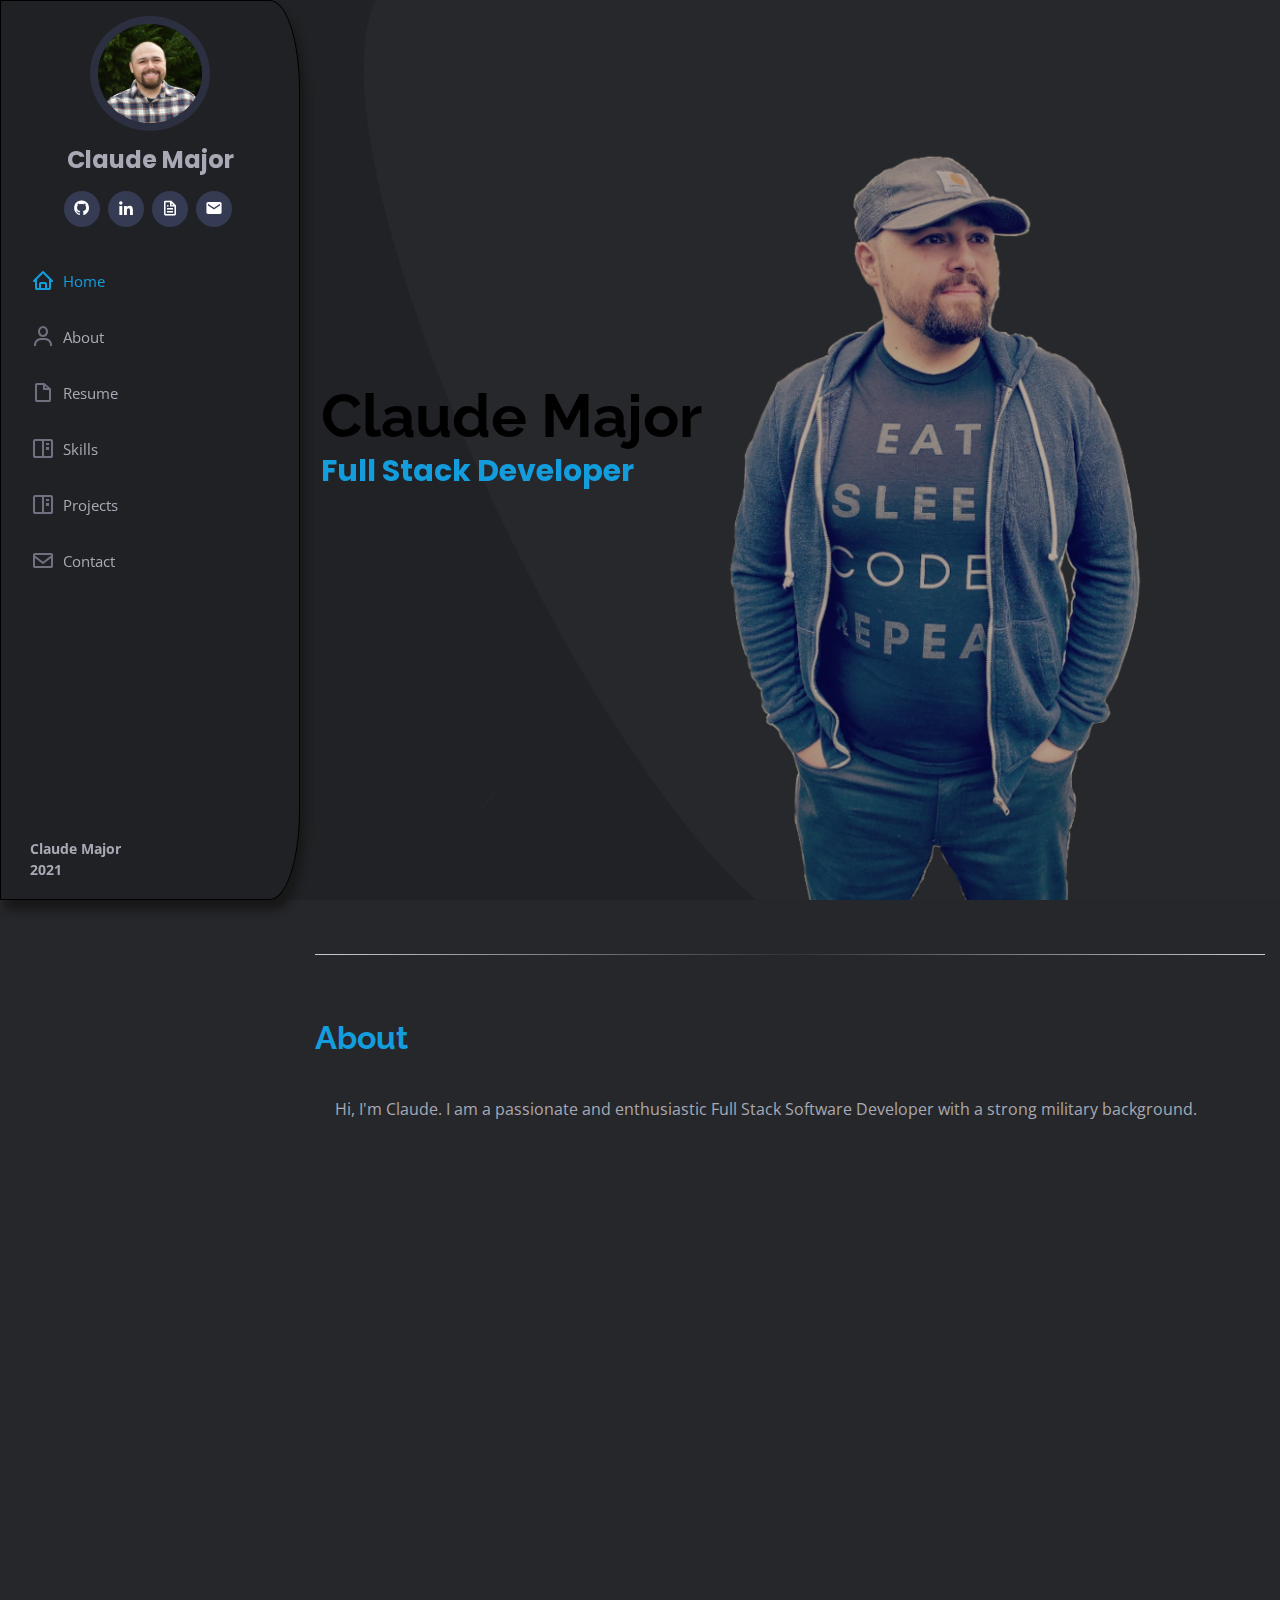
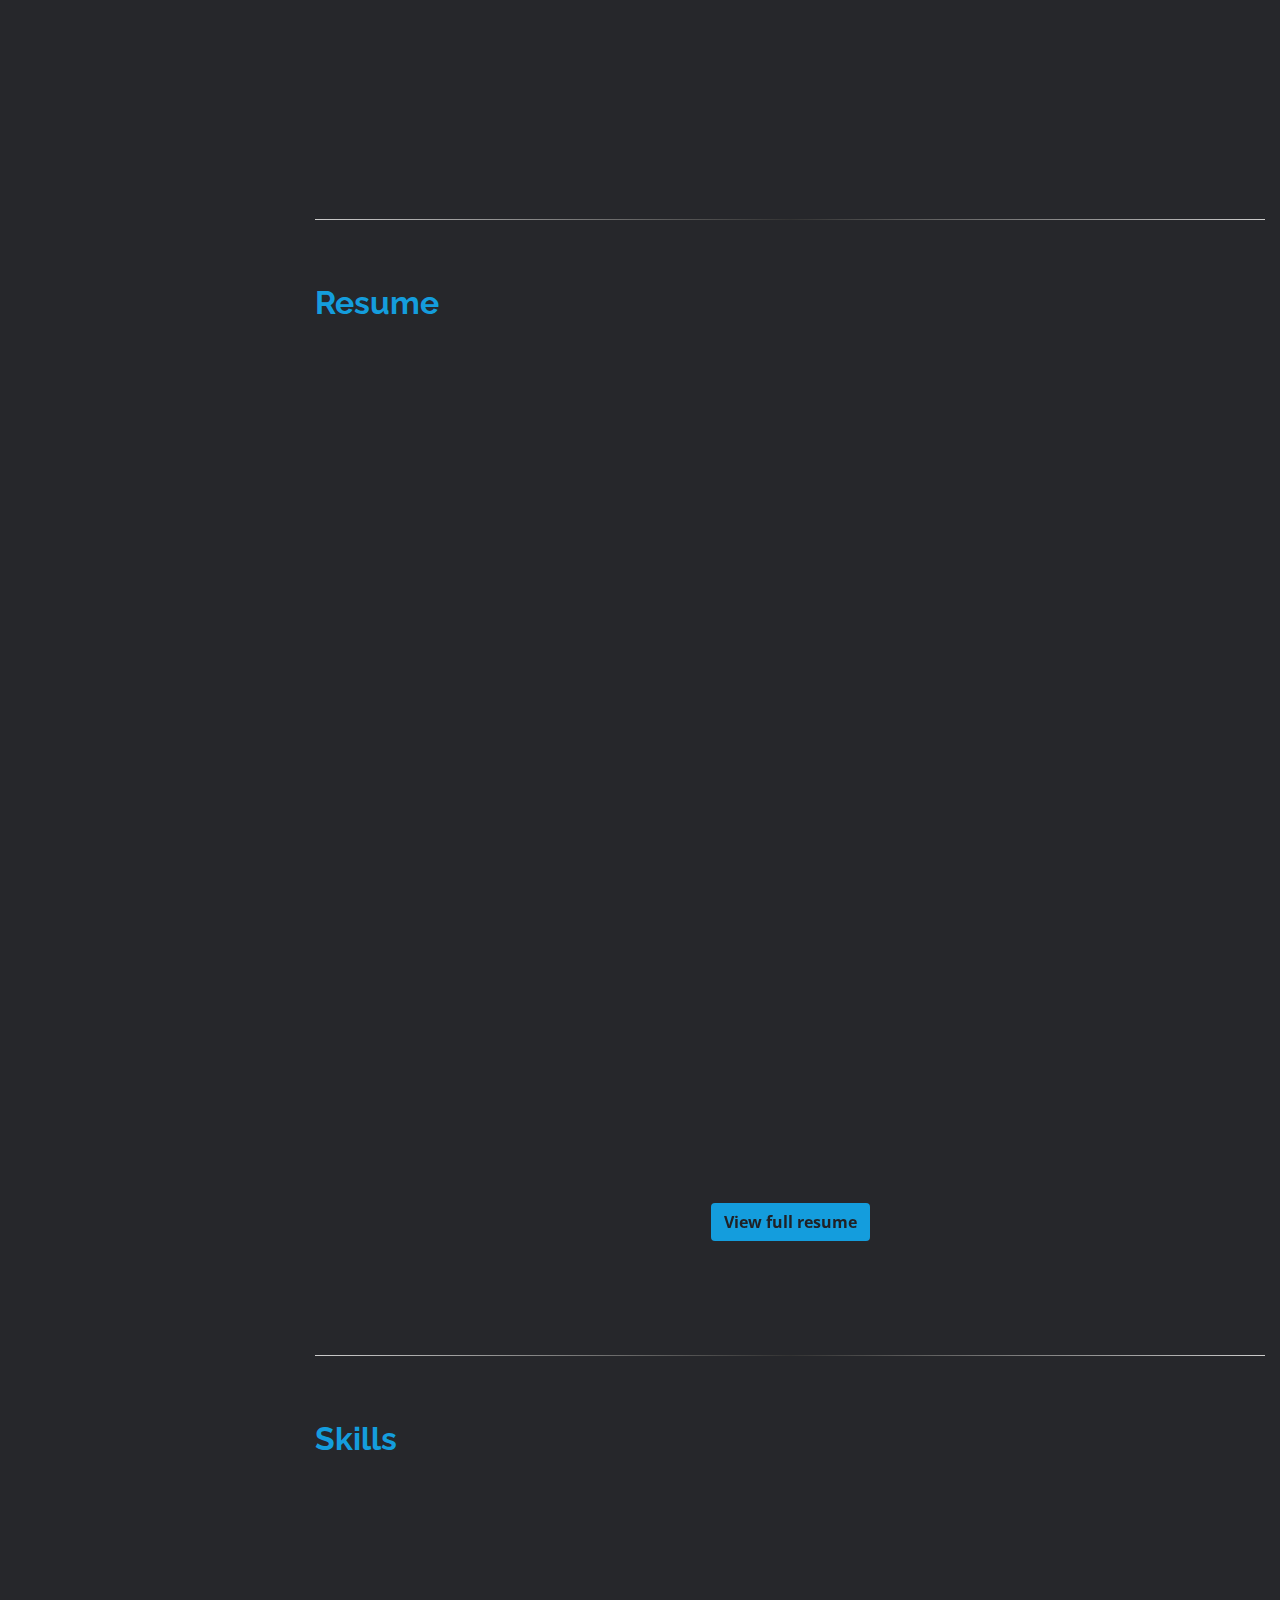
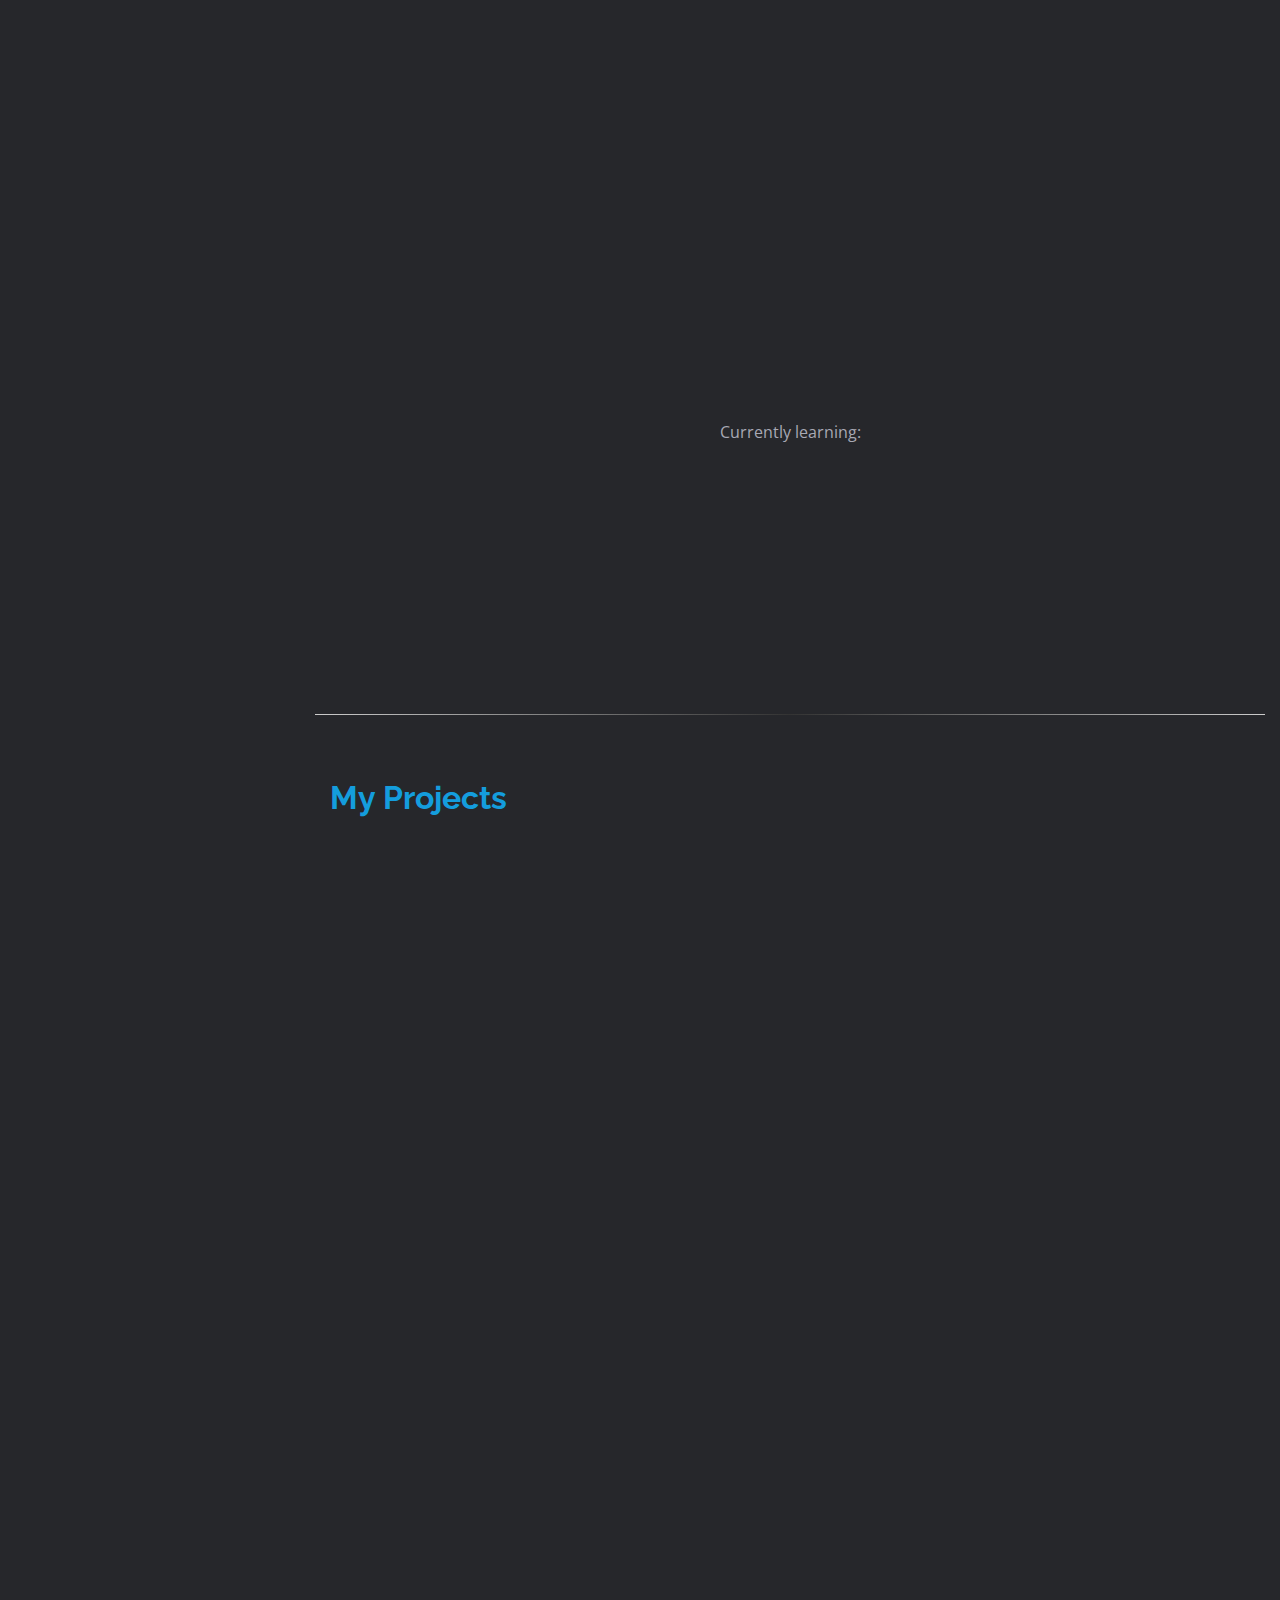
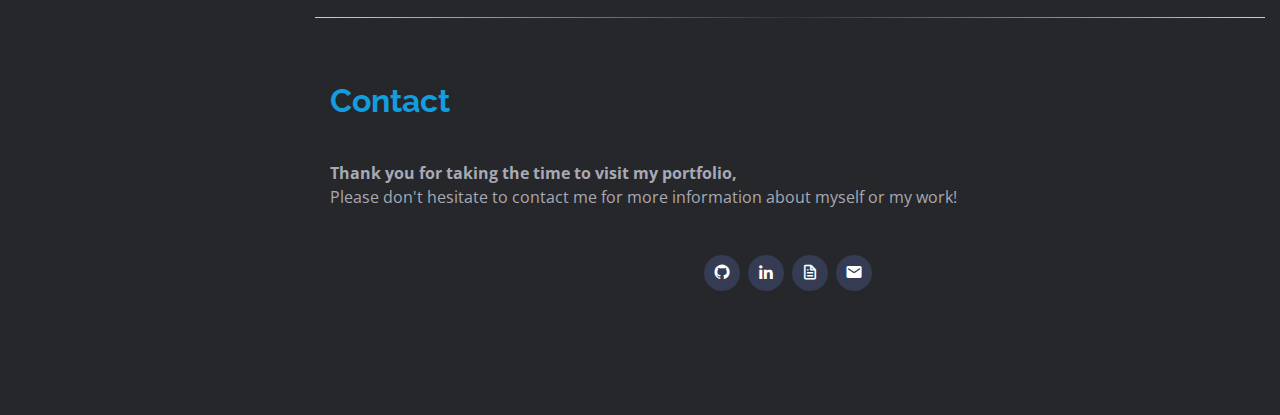
<file: index.html>
<!DOCTYPE html>
<html lang="en">

<head>
  <meta charset="utf-8">
  <meta name="viewport" content="width=device-width, initial-scale=1.0" >

  <title>Claude's Portfolio - Home</title>
  <meta content="Claude Major's Full stack developer portfolio!" name="description">
  <meta content="Full stack developer, full stack engineer, web developer, software engineer, website, web developer" name="keywords">

  <!-- Favicons -->
  <link href="assets/img/claudeBig.JPG" rel="icon">
  <link href="assets/img/claudeBig.JPG" rel="apple-touch-icon">

  <!-- Google Fonts -->
  <link href="https://fonts.googleapis.com/css?family=Open+Sans:300,300i,400,400i,600,600i,700,700i|Raleway:300,300i,400,400i,500,500i,600,600i,700,700i|Poppins:300,300i,400,400i,500,500i,600,600i,700,700i" rel="stylesheet">

  <!-- Vendor CSS Files -->
  <link href="assets/vendor/bootstrap/css/bootstrap.min.css" rel="stylesheet">
  <link href="assets/vendor/devicon/devicon.min.css" rel="stylesheet">
  <link href="assets/vendor/icofont/icofont.min.css" rel="stylesheet">
  <link href="assets/vendor/boxicons/css/boxicons.min.css" rel="stylesheet">
  <link href="assets/vendor/venobox/venobox.css" rel="stylesheet">
  <link href="assets/vendor/owl.carousel/assets/owl.carousel.min.css" rel="stylesheet">
  <link href="assets/vendor/aos/aos.css" rel="stylesheet">

  <!-- Main CSS File -->
  <link href="assets/css/style.css" rel="stylesheet">

</head>

<body>

  <!-- ======= Mobile nav toggle button ======= -->
  <button type="button" class="mobile-nav-toggle d-xl-none"><i class="icofont-navigation-menu"></i></button>

  <!-- ======= Header ======= -->
  <header id="header">
    <div class="d-flex flex-column">

      <div class="profile">
        <img src="assets/img/scaled3700.JPG" alt="" class="img-fluid rounded-circle">
        <h1 class="text-light"><a href="index.html">Claude Major</a></h1>
        <div class="social-links mt-3 text-center">
          <a data-toggle="tooltip" data-placement="bottom" title="GitHub" href="https://github.com/ClauMaj" target="_blank" class="github"><i class="bx bxl-github"></i></a>
          <a data-toggle="tooltip" data-placement="bottom" title="LinkedIn" href="https://www.linkedin.com/in/claumaj/" target="_blank" class="linkedin "><i class="bx bxl-linkedin"></i></a>
          <a data-toggle="tooltip" data-placement="bottom" title="Resume" href="/resume.pdf" target="_blank" class="resume"><i class="bx bx-file"></i></a>
          <a data-toggle="tooltip" data-placement="bottom" title="Gmail" href="mailto:claudiumajor@gmail.com" target="_blank" ><i class="bx bxs-envelope"></i></a>
        </div>
      </div>

      <nav class="nav-menu ">
        <ul>
          <li class="active"><a href="#hero"><i class="bx bx-home"></i> <span>Home</span></a></li>
          <li><a href="#about"><i class="bx bx-user"></i> <span>About</span></a></li>
          <li><a href="#resume"><i class="bx bx-file-blank"></i> <span>Resume</span></a></li>
          <li><a href="#services"><i class="bx bx-book-content"></i> Skills</a></li>
          <li><a href="#portfolio"><i class="bx bx-book-content"></i> Projects</a></li>
          <li><a href="#contact"><i class="bx bx-envelope"></i> Contact</a></li>

        </ul>
      </nav><!-- .nav-menu -->
    </div>


      <footer id="footer">
        <div class="container">
          <div class="copyright">
              <strong><span> Claude Major <br> 2021</span></strong>
          </div>
          <div class="credits">
          </div>
        </div>
      </footer><!-- End  Footer -->
    
  </header><!-- End Header -->

  <!-- ======= Hero Section ======= -->
  <section id="hero" class="mx-0 px-0 d-flex flex-column justify-content-center align-items-center">
    <div id="transp"></div>
    <div class="hero-container mx-0 px-0" data-aos="fade-in">
      
      <h1>Claude Major</h1>
      <p>Full Stack Developer</p>
    </div>
    
  </section><!-- End Hero -->


  

  <main id="main">

    <!-- ======= About Section ======= -->
    <section id="about" class="about">

 <!-- ======= Start thematic break ======= -->
      <div class="row pb-5 pt-2 pt-0 mx-0 px-0">
        <div class="col-12">
    <hr class="style-one">
    </div>
    </div>
<!-- ======= End thematic break ======= -->
      <div class="container">

        <div class="section-title mb-3">
          <h2>About</h2>
          <p>&emsp; Hi, I'm Claude. I am a passionate and enthusiastic Full Stack Software Developer with a strong military background. </p>
        </div>

        <div class="row">
          <div class="col-lg-4" data-aos="fade-right">
            <img src="assets/img/scaled3700.JPG" class="img-fluid" alt="">
          </div>
          <div class="col-lg-8 pt-4 pt-lg-0 content" data-aos="fade-left">
            <h3 class="mb-3">Full stack developer/engineer</h3>
            <div class="row">

            </div >
            <p style="text-align: center;">
              After graduating from a Mathematics and Computer Science high school, I pursued a military career in the Romanian Air Force because of the many challenges that it might offer as well as the opportunity to make a positive difference.</p>  
              <p style="text-align: center;"> During my experience in the military, I have had the opportunity to lead, collaborate with, and train a diverse range of people and personalities which helped me learn new teamwork and leadership skills.
              </p> 
              <p style="text-align: center;"> Being an Air Force Officer taught me a lot about the value of having a curious and creative mind; I am always trying to learn something new to improve my programming skills because I have always been very driven to try and be the best at what I love.
            </p>
              <p style="text-align: center;"> Recently I graduated the Immersive Coding Bootcamp at DigitalCrafts, where I learned and worked with programming languages like JavaScript and Python and also modern libraries and frameworks like React/Redux, Node.js Express, PostgreSQL. The program had a very practical approach to learning, meaning that I worked on a lot of projects where I was able to utilize the technologies that we studied in real-world like projects.
            </p>
              <p style="text-align: center;"> I am currently looking for a position at a company where I can start my developer career and where I can learn and grow in the programming field.
            </p>
          </div>
        </div>

      </div>
    </section><!-- End About Section -->

   



    <!-- ======= Resume Section ======= -->
    <section id="resume" class="resume">
         <!-- ======= Start thematic break ======= -->
         <div class="row pb-5 pt-2 pt-0 mx-0 px-0">
          <div class="col-12">
      <hr class="style-one">
      </div>
      </div>
  <!-- ======= End thematic break ======= -->
      <div class="container">
     
        <div class="section-title">
          <h2>Resume</h2>

        <div class="row">
          <div class="col-lg-6" data-aos="fade-up">
            

            <h3 class="resume-title">Education</h3>
            <div class="resume-item">
              <h4>Certificate - Full Stack Developer</h4>
              
              <p><em>DigitalCrafts Coding Bootcamp - Atlanta, GA / Remote</em></p>
              <h5>2020 - 2021</h5>
                <ul>
                  <li>
                    <p>Immersive software engineering training program covering full-stack development including, but not limited to JavaScript, HTML, CSS, with an emphasis on cutting-edge frameworks like React/Redux, Bootstrap and server-side technologies including Node.js, Python, Express, and PostgreSQL.</p>
                  </li>
                </ul>
                
            </div>
            <div class="resume-item">
              <h4>Master's degree in Military Sciences and Information / Organizational Management</h4>
              
              <p><em>National Defense University "Carol I" - Bucharest, Romania</em></p>
              <h5>2011 - 2013</h5>
              <ul>
                <li>
              <p>Studied project management and advanced information and resources management</p>
            </li>
          </ul>
            </div>
            <div class="resume-item">
              <h4>Bachelor's degree in Military and Information Science / Organizational Management</h4>
              
              <p><em>"Henri Coanda" Air Force Academy - Brasov, Romania</em></p>
              <h5>2007 - 2010</h5>
              <ul>
                <li>
              <p>Studied management, leadership, military science,IT fundamentals, electrical engineering and automated systems, received my first officer rank and also obtained a Networking Fundamentals – CISCO certificate.</p>
            </li>
          </ul>
            </div>
          </div>
          <div class="col-lg-6" data-aos="fade-up" data-aos-delay="100">
            <h3 class="resume-title">Professional Experience</h3>
            <div class="resume-item">
              <h4>Air Force Officer</h4>
              
              <p><em>Romanian Air Force</em></p>
              <h5>2010 - 2018</h5>
              <ul>
                <li>Led and managed military units of 100+ members.</li>
                <li>Fostered military spirit and gave leadership to academy cadets and subordiantes by demonstrating military knowledge and teaching and leading cadets in diverse military activities.</li>
                <li>Maintained workflow of day-to-day operations of the unit including management of subordinates, staff, and cadets.</li>
                <li>During my time as an active officer I acquired valuable skills like leadership, teamwork, self-sufficiency, integrity, problem-solving, adaptability and the ability to perform well under pressure.
                </li>
              </ul>
            </div>
          </div>
        </div>

        <div class="row">
          <div class="col d-flex justify-content-center align-items-center">
            <a href="resume.pdf" target="_blank">
            <button type="button" id="resumebtn" class="btn ">View full resume</button>
            </a>
          </div>
        </div>
        

      </div>
    </section><!-- End Resume Section -->

<!-- ======= Skills Section ======= -->
<section id="services" class="services">
  <!-- ======= Start thematic break ======= -->
 <div class="row pb-5 pt-2 pt-0 mx-0 px-0">
  <div class="col-12">
<hr class="style-one">
</div>
</div>
  <div class="container">
 
<!-- ======= End thematic break ======= -->
    <div class="section-title">
      <h2>Skills</h2>
    </div>

    <div class="row displaySkills">
      <div data-toggle="tooltip" data-placement="bottom" title="HTML5" class="col-lg-2 col-md-3 col-xs-4 icon-box py-3 px-1" data-aos="fade-up">
        <div class="icon"><i class="devicon-html5-plain-wordmark "></i></div>
      </div>
      <div data-toggle="tooltip" data-placement="bottom" title="CSS3" class="col-lg-2 col-md-3 col-xs-4 icon-box py-3 px-1"  data-aos="fade-up">
        <div class="icon"><i class="devicon-css3-plain-wordmark colored"></i></div>
      </div>
      <div data-toggle="tooltip" data-placement="bottom" title="JavaScript" class="col-lg-2 col-md-3 col-xs-4 icon-box py-3 px-1"  data-aos="fade-up">
        <div class="icon"><i class="devicon-javascript-plain colored"></i></i></div>
      </div>
      <div data-toggle="tooltip" data-placement="bottom" title="Node.js" class="col-lg-2 col-md-3 col-xs-4 icon-box py-3 px-1"  data-aos="fade-up">
        <div class="icon"><i class="devicon-nodejs-plain-wordmark colored"></i></div>
      </div>
      <div data-toggle="tooltip" data-placement="bottom" title="React.js" class="col-lg-2 col-md-3 col-xs-4 icon-box py-3 px-1"  data-aos="fade-up">
        <div class="icon"><i class="devicon-react-original-wordmark colored"></i></div>
      </div>
      <div data-toggle="tooltip" data-placement="bottom" title="Redux" class="col-lg-2 col-md-3 col-xs-4 icon-box py-3 px-1"  data-aos="fade-up">
        <div class="icon"><i class="devicon-redux-original"></i></div>
      </div>
      <div data-toggle="tooltip" data-placement="bottom" title="Python" class="col-lg-2 col-md-3 col-xs-4 icon-box py-3 px-1"  data-aos="fade-up">
        <div class="icon"><i class="devicon-python-plain-wordmark colored"></i></div>
      </div>
      <div data-toggle="tooltip" data-placement="bottom" title="Express.js" class="col-lg-2 col-md-3 col-xs-4 icon-box py-3 px-1 " data-aos="fade-up">
        <div class="icon"><i class="devicon-express-original-wordmark colored"></i></div>
      </div>
      <div data-toggle="tooltip" data-placement="bottom" title="AWS" class="col-lg-2 col-md-3 col-xs-4 icon-box py-3 px-1"  data-aos="fade-up">
        <div class="icon"><i class="devicon-amazonwebservices-plain-wordmark colored"></i></div>
      </div>
      <div data-toggle="tooltip" data-placement="bottom" title="jQuery" class="col-lg-2 col-md-3 col-xs-4 icon-box py-3 px-1"  data-aos="fade-up">
        <div class="icon"><i class="devicon-jquery-plain-wordmark colored"></i></div>
      </div>
      <div data-toggle="tooltip" data-placement="bottom" title="Bootstrap" class="col-lg-2 col-md-3 col-xs-4 icon-box py-3 px-1"  data-aos="fade-up">
        <div class="icon"><i class="devicon-bootstrap-plain-wordmark colored"></i></div>
      </div>
      <div data-toggle="tooltip" data-placement="bottom" title="Sequelize" class="col-lg-2 col-md-3 col-xs-4 icon-box py-3 px-1"  data-aos="fade-up">
        <div class="icon"><i class="devicon-sequelize-plain-wordmark"></i></div>
      </div>
      <div data-toggle="tooltip" data-placement="bottom" title="PostgreSQL" class="col-lg-2 col-md-3 col-xs-4 icon-box py-3 px-1"  data-aos="fade-up">
        <div class="icon"><i class="devicon-postgresql-plain-wordmark colored"></i></div>
      </div>
      <div data-toggle="tooltip" data-placement="bottom" title="GitHub" class="col-lg-2 col-md-3 col-xs-4 icon-box py-3 px-1"  data-aos="fade-up">
        <div class="icon"><i class="devicon-github-original-wordmark colored"></i></div>
      </div>
  </div>

  <div class="section-title">
    <p class="mt-5 mb-2 text-center">Currently learning:</p>
    <div class="row displaySkills">
      <div data-toggle="tooltip" data-placement="bottom" title="Typescript" class="col-lg-2 col-md-3 col-xs-4 icon-box py-3 px-1" data-aos="fade-up">
        <div class="icon"><i class="devicon-typescript-plain"></i></div>
      </div>
      <div data-toggle="tooltip" data-placement="bottom" title="React Native" class="col-lg-2 col-md-3 col-xs-4 icon-box py-3 px-1"  data-aos="fade-up">
        <div class="icon"><i class="devicon-react-original"></i></div>
      </div>
    </div>
  </div>

</section><!-- End Skills Section -->

    <!-- ======= Portfolio Section ======= -->
    <section id="portfolio" class="portfolio section-bg">
   <!-- ======= Start thematic break ======= -->
 <div class="row pb-5 pt-2 pt-0 mx-0 px-0">
  <div class="col-12">
<hr class="style-one">
</div>
</div>
  <div class="container">
 
<!-- ======= End thematic break ======= -->
      <div class="container">

        <div class="section-title">
          <h2>My Projects</h2>
          
        </div>

        <div class="row" data-aos="fade-up">
          <div class="col-lg-12 d-flex justify-content-center">
            <ul id="portfolio-flters">
              <li data-filter="*" class="filter-active">All</li>
              <li data-filter=".filter-front">Front-End</li>
              <li data-filter=".filter-full">Full-Stack</li>
              <li data-filter=".filter-react">React</li>
              <li data-filter=".filter-python">Python</li>
            </ul>
          </div>
        </div>

        <div class="row portfolio-container" data-aos="fade-up" data-aos-delay="100">

          <div class="col-lg-4 col-md-6 portfolio-item filter-front">
            <a a href="#" data-toggle="modal" data-target="#blackjackModal" title="More Details">
            <div class="portfolio-wrap">
              <p class="w-100 d-flex justify-content-center align-items-center">Blackjack Game</p>
              <img src="assets/img/blackjack.png" class="img-fluid" alt="">
              
            </div>
          </a>
          </div>

          <div class="col-lg-4 col-md-6 portfolio-item filter-front">
            <a href="#"  data-toggle="modal" data-target="#slopeModal" title="More Details">
              <div class="portfolio-wrap">
                <p class="w-100 d-flex justify-content-center align-items-center">Snow Finder</p>
                <img src="assets/img/SlopeSearch.png" class="img-fluid" alt="">
                
              </div>
            </a>
          </div>

          <div class="col-lg-4 col-md-6 portfolio-item filter-full filter-react">
            <a href="#"  data-toggle="modal" data-target="#RMBS" title="More Details">
              <div class="portfolio-wrap">
                <p class="w-100 d-flex justify-content-center align-items-center">ReadMe Book Swap</p>
                <img src="assets/img/bookSwap.png" class="img-fluid" alt="">
                
              </div>
            </a>
          </div>

          <div class="col-lg-4 col-md-6 portfolio-item filter-react">
            <a href="#"  data-toggle="modal" data-target="#jsManager" title="More Details">
              <div class="portfolio-wrap">
                <p class="w-100 d-flex justify-content-center align-items-center">JS Manager</p>
                <img src="assets/img/jsmanager.png" class="img-fluid" alt="">
                
              </div>
            </a>
          </div>

          <div class="col-lg-4 col-md-6 portfolio-item filter-full">
            <a href="#" data-toggle="modal" data-target="#nightModal" title="More Details">
              <div class="portfolio-wrap">
                <p class="w-100 d-flex justify-content-center align-items-center">Band Albums</p>
                <img src="assets/img/nightwish.png" class="img-fluid" alt="">
                
              </div>
            </a>
          </div>

          <div class="col-lg-4 col-md-6 portfolio-item filter-python">
            <a href="#" data-toggle="modal" data-target="#rpgGame" title="More Details">
              <div class="portfolio-wrap">
                <p class="w-100 d-flex justify-content-center align-items-center">Python rpgGame</p>
                <img src="assets/img/rpgGame.PNG" class="img-fluid" alt="">
                
              </div>
            </a>
          </div>


        </div>
      </div>


      <!-- Blackjack modal -->
<div class="  modal fade" id="blackjackModal" tabindex="-1" role="dialog" aria-labelledby="exampleModalCenterTitle" aria-hidden="true">
  <div class=" modal-dialog modal-lg modal-dialog-centered" role="document">
    <div class="portDetails modal-content">
      <div class="modal-header">
        <h5 class="modal-title" id="exampleModalLongTitle"><b>Blackjack project details</b></h5>
        <button type="button" class="close" data-dismiss="modal" aria-label="Close">
          <span aria-hidden="true">&times;</span>
        </button>
      </div>
      <div class=" modalBGC modal-body">
        <img class="modalImg mb-3" src="assets/img/blackjack.png" class="img-fluid" alt="">

        <div class="buttonBorder d-flex flex-row-reverse w-100 py-3 mb-3">
          <a href="https://github.com/ClauMaj/blackjackGame" class="btn btn-dark" target="_blank">View on GitHub&ensp;<i class="devicon-github-original"></i></a>
          <a href="https://claudesblackjack.netlify.app/" class="btn btn-success mr-2" target="_blank">View live website&ensp;<i class="icofont-ui-play"></i></a>
      </div>

        <p>Technologies and tools used:</p>
        <ul>
          <li>HTML | CSS/Flexbox | JavaScript</li>
          <li>The project is deployed on Netlify via GitHub</li>
        </ul>
        <p >After diving into JavaScript, this is the first project that I undertook with the purpose of designing and coding a fully mobile-responsive and functioning BlackJack game. </p>
        <p>One page app built using JavaScript, HTML, CSS (Flexbox) and DOM manipulation techniques.</p>
      </div>
      <div class=" modalBGC modal-footer">
        
        <button type="button" class="btn btn-secondary" data-dismiss="modal">Close</button>
      </div>
    </div>
  </div>
</div>
<!-- End modal -->

<!-- SlopeSearch modal -->
<div class=" modal fade" id="slopeModal" tabindex="-1" role="dialog" aria-labelledby="exampleModalCenterTitle" aria-hidden="true">
  <div class=" modal-dialog modal-lg modal-dialog-centered" role="document">
    <div class="portDetails modal-content">
      <div class="modal-header">
        <h5 class="modal-title" id="exampleModalLongTitle"><b>SlopeSearch project details</b></h5>
        <button type="button" class="close" data-dismiss="modal" aria-label="Close">
          <span aria-hidden="true">&times;</span>
        </button>
      </div>
      <div class=" modalBGC modal-body">
        <img class="modalImg mb-3" src="assets/img/snowfinder.png" class="img-fluid" alt="">

        <div class="buttonBorder d-flex flex-row-reverse w-100 py-3 mb-3">
          <a href="https://github.com/ClauMaj/blueTeamProject" class="btn btn-dark" target="_blank">View on GitHub&ensp;<i class="devicon-github-original"></i></a>
          <a href="http://snowfinder.s3-website.us-east-2.amazonaws.com/" class="btn btn-success mr-2" target="_blank">View live website&ensp;<i class="icofont-ui-play"></i></a>
      </div>

        <p>Technologies and tools used:</p>
        <ul>
          <li>HTML | CSS | JavaScript | Bootstrap | REST API/AJAX</li>
          <li>APIs: https://api.worldweatheronline.com | https://api.mapbox.com | https://ipapi.co</li>
          <li>The project is deployed on AWS S3 buckets</li>
        </ul>
        <p >As a member of a 3-person team, I led the development of an app that searches and returns, based on user input and server response, locations where snow is actively falling and where ski resorts have powder on the ground. </p>
        <p>My primary responsibilities included architecting the flow of information on the app using AJAX technique and APIs like Mapbox, IpApi and the WorldWeatherOnline Api and coding the JavaScript part of the project.</p>
        <p>I learned and implemented Mapbox and had to come up with creative solutions to overcome the limitations of the APIs.</p>
      </div>
      <div class=" modalBGC modal-footer">
        
        <button type="button" class="btn btn-secondary" data-dismiss="modal">Close</button>
      </div>
    </div>
  </div>
</div>
<!-- End modal -->

<!-- Book Swap modal -->
<div class=" modal fade" id="RMBS" tabindex="-1" role="dialog" aria-labelledby="exampleModalCenterTitle" aria-hidden="true">
  <div class=" modal-dialog modal-lg modal-dialog-centered" role="document">
    <div class="portDetails modal-content">
      <div class="modal-header">
        <h5 class="modal-title" id="exampleModalLongTitle"><b>ReadMe Book Swap details</b></h5>
        <button type="button" class="close" data-dismiss="modal" aria-label="Close">
          <span aria-hidden="true">&times;</span>
        </button>
      </div>
      <div class=" modalBGC modal-body">
        <img class="modalImg mb-3" src="assets/img/bookSwap.png" class="img-fluid" alt="">

        <div class="buttonBorder d-flex flex-row-reverse w-100 py-3 mb-3">
          <a href="https://github.com/JosephStocks/book-lending-capstone" class="btn btn-dark" target="_blank">View on GitHub&ensp;<i class="devicon-github-original"></i></a>
          <a href="https://readmebookswap.netlify.app/" class="btn btn-success mr-2" target="_blank">View live website&ensp;<i class="icofont-ui-play"></i></a>
      </div>

        <p>Technologies and tools used:</p>
        <ul>
          <li>JavaScript | CSS | JSX | React.js | Redux | Bootstrap | REST API/AJAX | Node.js | Express.js | Passport | PostgreSQL | Sequelize </li>
          <li>The client is deployed on Netlify and the server is deployed on AWS EC2.</li>
        </ul>
        <p >ReadMe Book Swap is an app for book lovers and new readers alike! RMBS provides a space for connecting with readers who want to trade books with others. Offer up a book you love and share it with friends! RMBS is the tiny library on the corner in your neighborhood if it was an app! Come search and find who has a book that you would like to borrow, barter, or lend.</p>
        <p>Authentication and authorization are done using JSON Web Tokens and Passport and acces to the app can be gained by creating a local account or using your Google account(OAuth 2.0)</p>
        <p>The app is build around React.js/Redux on the client side and Node.js on the server side and using other libraries and modules like Bootstrap, React-Bootstrap, Express, Passport.</p>
        <p>The database is a SQL database hosted on ElephantSQL and the database logic and data manipulation are being done using Sequelize.</p>
      </div>
      <div class=" modalBGC modal-footer">
        
        <button type="button" class="btn btn-secondary" data-dismiss="modal">Close</button>
      </div>
    </div>
  </div>
</div>
<!-- End modal -->

<!-- JSManager modal -->
<div class=" modal fade" id="jsManager" tabindex="-1" role="dialog" aria-labelledby="exampleModalCenterTitle" aria-hidden="true">
  <div class=" modal-dialog modal-lg modal-dialog-centered" role="document">
    <div class="portDetails modal-content">
      <div class="modal-header">
        <h5 class="modal-title" id="exampleModalLongTitle"><b>JS Manager project details</b></h5>
        <button type="button" class="close" data-dismiss="modal" aria-label="Close">
          <span aria-hidden="true">&times;</span>
        </button>
      </div>
      <div class=" modalBGC modal-body">
        <img class="modalImg mb-3" src="assets/img/jsmanager.png" class="img-fluid" alt="">

        <div class="buttonBorder d-flex flex-row-reverse w-100 py-3 mb-3">
          <a href="https://github.com/ClauMaj/reactproject" class="btn btn-dark" target="_blank">View on GitHub&ensp;<i class="devicon-github-original"></i></a>
          <a href="https://jobsearchmanager.netlify.app/" class="btn btn-success mr-2" target="_blank">View live website&ensp;<i class="icofont-ui-play"></i></a>
      </div>

        <p>Technologies and tools used:</p>
        <ul>
          <li>React | Redux | JSX | JavaScript | CSS | Bootstrap | REST API/AJAX</li>
          <li>APIs: https://www.themuse.com/developers/api/v2 | https://api.mapbox.com </li>
          <li>The project is deployed on Netlify via GitHub</li>
        </ul>
        <p>Job Search Manager is a solo project where I built an app that allows the user to pull available jobs from an API and automaticaly store the data in the job applications management tool or manually enter jobs that they applied for.</p>
        <p>The main purpose of the project was a practical approach in learning React, JSX and using the Redux state management library.</p>
        <p>The data from the My Jobs section is stored in the browser's local storage and loaded into the application's global state when the page refreshes or loads.</p>
      </div>
      <div class=" modalBGC modal-footer">
        
        <button type="button" class="btn btn-secondary" data-dismiss="modal">Close</button>
      </div>
    </div>
  </div>
</div>
<!-- End modal -->


<!-- Nightwish modal -->
<div class=" modal fade" id="nightModal" tabindex="-1" role="dialog" aria-labelledby="exampleModalCenterTitle" aria-hidden="true">
  <div class=" modal-dialog modal-lg modal-dialog-centered" role="document">
    <div class="portDetails modal-content">
      <div class="modal-header">
        <h5 class="modal-title" id="exampleModalLongTitle"><b>Nightwish project details</b></h5>
        <button type="button" class="close" data-dismiss="modal" aria-label="Close">
          <span aria-hidden="true">&times;</span>
        </button>
      </div>
      <div class=" modalBGC modal-body">
        <img class="modalImg mb-3" src="assets/img/nightwish.png" class="img-fluid" alt="">

        <div class="buttonBorder d-flex flex-row-reverse w-100 py-3 mb-3">
          <a href="https://github.com/ClauMaj/nightwish" class="btn btn-dark" target="_blank">View on GitHub&ensp;<i class="devicon-github-original"></i></a>
          <a href="http://ec2-3-21-128-144.us-east-2.compute.amazonaws.com/" class="btn btn-success mr-2" target="_blank">View live website&ensp;<i class="icofont-ui-play"></i></a>
      </div>

        <p>Technologies and tools used:</p>
        <ul>
          <li>HTML | CSS | JavaScript | Bootstrap | REST API/AJAX | Node.js | Express.js | Ejs | Socket.io</li>
          <li>The project is deployed on AWS EC2 Elastic Computing (Ubuntu server + installed nginx used as reverse proxy and load balancer)</li>
        </ul>
        <p >In this project, I put together an app that dynamically updates the DOM based on user selection and server response (API - CRUD).</p>
        <p>The project also has a working chat function, implemented through socket.io and a feedback section connected to a JSON file on the server.</p>
        <p>I learned Node.js and how to deploy an app on AWS EC2 Ubuntu.</p>
      </div>
      <div class=" modalBGC modal-footer">
        
        <button type="button" class="btn btn-secondary" data-dismiss="modal">Close</button>
      </div>
    </div>
  </div>
</div>
<!-- End modal -->

<!-- Python modal -->
<div class=" modal fade" id="rpgGame" tabindex="-1" role="dialog" aria-labelledby="exampleModalCenterTitle" aria-hidden="true">
  <div class=" modal-dialog modal-lg modal-dialog-centered" role="document">
    <div class="portDetails modal-content">
      <div class="modal-header">
        <h5 class="modal-title" id="exampleModalLongTitle"><b>Py rpgGame project details</b></h5>
        <button type="button" class="close" data-dismiss="modal" aria-label="Close">
          <span aria-hidden="true">&times;</span>
        </button>
      </div>
      <div class=" modalBGC modal-body">
        <img class="modalImg mb-3" src="assets/img/rpgGame.PNG" class="img-fluid" alt="">

        <div class="buttonBorder d-flex flex-row-reverse w-100 py-3 mb-3">
          <a href="https://github.com/ClauMaj/rpgGame" class="btn btn-dark" target="_blank">View on GitHub&ensp;<i class="devicon-github-original"></i></a>
      </div>

        <p>Technologies and tools used:</p>
        <ul>
          <li>Python 3.9.0</li>
          <li>The project is not deployed</li>
        </ul>
        <p>The project is built using classes of heroes and villans. The game logic is made through randomization and calculations based on each character's abilities. </p>
        <p >Through this project, I achieved a deeper understanding of Object-Oriented Programming and how to use and reuse classes and objects.</p>
      </div>
      <div class=" modalBGC modal-footer">
        
        <button type="button" class="btn btn-secondary" data-dismiss="modal">Close</button>
      </div>
    </div>
  </div>
</div>
<!-- End modal -->
    </section><!-- End Portfolio Section -->

    

   

    <!-- ======= Contact Section ======= -->
    <section id="contact" class="contact">
     <!-- ======= Start thematic break ======= -->
    <div class="row pb-5 pt-2 pt-0 mx-0 px-0">
      <div class="col-12">
    <hr class="style-one">
    </div>
    </div>
      <div class="container">
 
<!-- ======= End thematic break ======= -->
      <div class="container">

        <div class="section-title">
          <h2>Contact</h2>
          <p ><b>Thank you for taking the time to visit my portfolio,</b></p>
          <p >Please don't hesitate to contact me for more information about myself or my work!</p>
        </div>

        <div class="row mb-5">
          <div id="footerlinks" class="col social-links mb-3 mt-3 text-center">
            <a data-toggle="tooltip" data-placement="bottom" title="GitHub" href="https://github.com/ClauMaj" target="_blank" class="github"><i class="bx bxl-github"></i></a>
          <a data-toggle="tooltip" data-placement="bottom" title="LinkedIn" href="https://www.linkedin.com/in/claumaj/" target="_blank" class="linkedin "><i class="bx bxl-linkedin"></i></a>
          <a data-toggle="tooltip" data-placement="bottom" title="Resume" href="/resume.pdf" target="_blank" class="resume"><i class="bx bx-file"></i></a>
          <a data-toggle="tooltip" data-placement="bottom" title="Gmail" href="mailto:claudiumajor@gmail.com" target="_blank" ><i class="bx bxs-envelope"></i></a>
          </div>

      </div>
    </section><!-- End Contact Section -->

  </main><!-- End #main -->

  

  <a href="#" class="back-to-top"><i class="icofont-simple-up"></i></a>

  <!-- Vendor JS Files -->
  <script src="assets/vendor/jquery/jquery.min.js"></script>
  <script src="assets/vendor/bootstrap/js/bootstrap.bundle.min.js"></script>
  <script src="assets/vendor/jquery.easing/jquery.easing.min.js"></script>
  <script src="assets/vendor/waypoints/jquery.waypoints.min.js"></script>
  <script src="assets/vendor/counterup/counterup.min.js"></script>
  <script src="assets/vendor/isotope-layout/isotope.pkgd.min.js"></script>
  <script src="assets/vendor/venobox/venobox.min.js"></script>
  <script src="assets/vendor/owl.carousel/owl.carousel.min.js"></script>
  <script src="assets/vendor/aos/aos.js"></script>

  <!-- Template Main JS File -->
  <script src="assets/js/main.js"></script>

</body>

</html>
</file>
<file: assets/vendor/venobox/venobox.css>
/* ------ venobox.css --------*/
.vbox-overlay *, .vbox-overlay *:before, .vbox-overlay *:after{
    -webkit-backface-visibility: hidden;
    -webkit-box-sizing:border-box;
    -moz-box-sizing:border-box;
    box-sizing:border-box;
}
.vbox-overlay * { 
    -webkit-backface-visibility: visible;
    backface-visibility: visible;
}
.vbox-overlay{
    display: -webkit-flex;
    display: flex;
    -webkit-flex-direction: column;
    flex-direction: column;
    -webkit-justify-content: center;
    justify-content: center;
    -webkit-align-items: center;
    align-items: center;
    position: fixed;
    left: 0;
    top: 0;
    bottom: 0;
    right: 0;
    z-index: 999999;
}

/* ----- navigation ----- */
.vbox-title{
    width: 100%;
    height: 40px;
    float: left;
    text-align: center;
    line-height: 28px;
    font-size: 12px;
    padding: 6px 50px;
    overflow: hidden;
    position: fixed;
    display: none;
    left: 0;
    z-index: 89;
}
.vbox-close{
    cursor: pointer;
    position: fixed;
    top: -1px;
    right: 0;
    width: 50px;
    height: 40px;
    padding: 6px;
    display: block;
    background-position:10px center;
    overflow: hidden;
    font-size: 24px;
    line-height: 1;
    text-align: center;
    z-index: 99;
}
.vbox-left{
    cursor: pointer;
    position: fixed;
    left: 0;
    height: 40px;
    overflow: hidden;
    line-height: 28px;
    font-size: 12px;
    z-index: 99;
    display: flex;
    align-items:center;
}
.vbox-num{
    display: inline-block;
    margin: 6px 0 6px 15px;
}
/* ----- Social share ----- */
.vbox-share{
    line-height: 28px;
    font-size: 12px;
    overflow: hidden;
    position: fixed;
    left: 0;
    z-index: 98;
    display: flex;
    align-items:center;
    justify-content: center;
    width: 100%;
    text-align: center;
}
.vbox-share svg{
    max-height: 28px;
    width: 28px;
    z-index: 10;
    margin-left: 12px;
    margin-top: 6px;
    margin-bottom: 6px;
    vertical-align: middle;
}


/* ----- navigation ARROWS ----- */
.vbox-next, .vbox-prev{
    position: fixed;
    top: 50%;
    margin-top: -15px;
    overflow: hidden;
    cursor: pointer;
    display: block;
    width: 45px;
    height: 45px;
    z-index: 99;
}
.vbox-next span, .vbox-prev span{
    position: relative;
    width: 20px;
    height: 20px;
    border: 2px solid transparent;
    border-top-color: #B6B6B6;
    border-right-color: #B6B6B6;
    text-indent: -100px;
    position: absolute;
    top: 8px;
    display: block;
}
.vbox-prev{
    left: 15px;
}
.vbox-next{
    right: 15px;
}
.vbox-prev span{
    left: 10px;
    -ms-transform: rotate(-135deg);
    -webkit-transform: rotate(-135deg);
    transform: rotate(-135deg);
}
.vbox-next span{
    -ms-transform: rotate(45deg);
    -webkit-transform: rotate(45deg);
    transform: rotate(45deg);
    right: 10px;
}
/* ------- inline window ------ */
.vbox-inline{
    width: 420px;
    height: 315px;
    height: 70vh;
    padding: 10px;
    background: #fff;
    margin: 0 auto;
    overflow: auto;
    text-align: left;
}
/* ------- Video & iFrames window ------ */
.venoframe{
    max-width: 100%;
    width: 100%;
    border: none;
    width: 100%;
    height: 260px;
    height: 70vh;
}
.venoframe.vbvid{
    height: 260px;
}
@media (min-width: 768px) {
    .venoframe, .vbox-inline{
        width: 90%;
        height: 360px;
        height: 70vh;
    }
    .venoframe.vbvid{
        width: 640px;
        height: 360px;
    }
}
@media (min-width: 992px) {
    .venoframe, .vbox-inline{
        max-width: 1200px;
        width: 80%;
        height: 540px;
        height: 70vh;
    }
    .venoframe.vbvid{
        width: 960px;
        height: 540px;
    }
}
/* 
Please do NOT edit this part! 
or at least read this note: http://i.imgur.com/7C0ws9e.gif
*/
.vbox-open{
    overflow: hidden;
}
.vbox-container{
    position: absolute;
    left: 0;
    right: 0;
    top: 0;
    bottom: 0;
    overflow-x: hidden;
    overflow-y: scroll;
    overflow-scrolling: touch;
    -webkit-overflow-scrolling: touch;
    z-index: 20;
    max-height: 100%;

}

.vbox-content{
    text-align: center;
    float: left;
    width: 100%;
    position: relative;
    overflow: hidden;
    padding: 20px 4%;
}
.vbox-container img{
    max-width: 100%;
    height: auto;
}
.vbox-figlio{
    box-shadow: 0 0 12px rgba(0,0,0,0.19), 0 6px 6px rgba(0,0,0,0.23);
    max-width: 100%;
    text-align: initial;
}
img.vbox-figlio{
    -webkit-user-select: none;
-khtml-user-select: none;
-moz-user-select: none;
-o-user-select: none;
user-select: none;
}
.vbox-content.swipe-left{
    margin-left: -200px !important;
}
.vbox-content.swipe-right{
    margin-left: 200px !important;
}
.vbox-animated{
    webkit-transition: margin 300ms ease-out;
    transition: margin 300ms ease-out;
}

/* ---------- preloader ----------
 * SPINKIT 
 * http://tobiasahlin.com/spinkit/
-------------------------------- */
.sk-double-bounce,.sk-rotating-plane{width:40px;height:40px;margin:40px auto}.sk-rotating-plane{background-color:#333;-webkit-animation:sk-rotatePlane 1.2s infinite ease-in-out;animation:sk-rotatePlane 1.2s infinite ease-in-out}@-webkit-keyframes sk-rotatePlane{0%{-webkit-transform:perspective(120px) rotateX(0) rotateY(0);transform:perspective(120px) rotateX(0) rotateY(0)}50%{-webkit-transform:perspective(120px) rotateX(-180.1deg) rotateY(0);transform:perspective(120px) rotateX(-180.1deg) rotateY(0)}100%{-webkit-transform:perspective(120px) rotateX(-180deg) rotateY(-179.9deg);transform:perspective(120px) rotateX(-180deg) rotateY(-179.9deg)}}@keyframes sk-rotatePlane{0%{-webkit-transform:perspective(120px) rotateX(0) rotateY(0);transform:perspective(120px) rotateX(0) rotateY(0)}50%{-webkit-transform:perspective(120px) rotateX(-180.1deg) rotateY(0);transform:perspective(120px) rotateX(-180.1deg) rotateY(0)}100%{-webkit-transform:perspective(120px) rotateX(-180deg) rotateY(-179.9deg);transform:perspective(120px) rotateX(-180deg) rotateY(-179.9deg)}}.sk-double-bounce{position:relative}.sk-double-bounce .sk-child{width:100%;height:100%;border-radius:50%;background-color:#333;opacity:.6;position:absolute;top:0;left:0;-webkit-animation:sk-doubleBounce 2s infinite ease-in-out;animation:sk-doubleBounce 2s infinite ease-in-out}.sk-chasing-dots .sk-child,.sk-spinner-pulse,.sk-three-bounce .sk-child{background-color:#333;border-radius:100%}.sk-double-bounce .sk-double-bounce2{-webkit-animation-delay:-1s;animation-delay:-1s}@-webkit-keyframes sk-doubleBounce{0%,100%{-webkit-transform:scale(0);transform:scale(0)}50%{-webkit-transform:scale(1);transform:scale(1)}}@keyframes sk-doubleBounce{0%,100%{-webkit-transform:scale(0);transform:scale(0)}50%{-webkit-transform:scale(1);transform:scale(1)}}.sk-wave{margin:40px auto;width:50px;height:40px;text-align:center;font-size:10px}.sk-wave .sk-rect{background-color:#333;height:100%;width:6px;display:inline-block;-webkit-animation:sk-waveStretchDelay 1.2s infinite ease-in-out;animation:sk-waveStretchDelay 1.2s infinite ease-in-out}.sk-wave .sk-rect1{-webkit-animation-delay:-1.2s;animation-delay:-1.2s}.sk-wave .sk-rect2{-webkit-animation-delay:-1.1s;animation-delay:-1.1s}.sk-wave .sk-rect3{-webkit-animation-delay:-1s;animation-delay:-1s}.sk-wave .sk-rect4{-webkit-animation-delay:-.9s;animation-delay:-.9s}.sk-wave .sk-rect5{-webkit-animation-delay:-.8s;animation-delay:-.8s}@-webkit-keyframes sk-waveStretchDelay{0%,100%,40%{-webkit-transform:scaleY(.4);transform:scaleY(.4)}20%{-webkit-transform:scaleY(1);transform:scaleY(1)}}@keyframes sk-waveStretchDelay{0%,100%,40%{-webkit-transform:scaleY(.4);transform:scaleY(.4)}20%{-webkit-transform:scaleY(1);transform:scaleY(1)}}.sk-wandering-cubes{margin:40px auto;width:40px;height:40px;position:relative}.sk-wandering-cubes .sk-cube{background-color:#333;width:10px;height:10px;position:absolute;top:0;left:0;-webkit-animation:sk-wanderingCube 1.8s ease-in-out -1.8s infinite both;animation:sk-wanderingCube 1.8s ease-in-out -1.8s infinite both}.sk-chasing-dots,.sk-spinner-pulse{width:40px;height:40px;margin:40px auto}.sk-wandering-cubes .sk-cube2{-webkit-animation-delay:-.9s;animation-delay:-.9s}@-webkit-keyframes sk-wanderingCube{0%{-webkit-transform:rotate(0);transform:rotate(0)}25%{-webkit-transform:translateX(30px) rotate(-90deg) scale(.5);transform:translateX(30px) rotate(-90deg) scale(.5)}50%{-webkit-transform:translateX(30px) translateY(30px) rotate(-179deg);transform:translateX(30px) translateY(30px) rotate(-179deg)}50.1%{-webkit-transform:translateX(30px) translateY(30px) rotate(-180deg);transform:translateX(30px) translateY(30px) rotate(-180deg)}75%{-webkit-transform:translateX(0) translateY(30px) rotate(-270deg) scale(.5);transform:translateX(0) translateY(30px) rotate(-270deg) scale(.5)}100%{-webkit-transform:rotate(-360deg);transform:rotate(-360deg)}}@keyframes sk-wanderingCube{0%{-webkit-transform:rotate(0);transform:rotate(0)}25%{-webkit-transform:translateX(30px) rotate(-90deg) scale(.5);transform:translateX(30px) rotate(-90deg) scale(.5)}50%{-webkit-transform:translateX(30px) translateY(30px) rotate(-179deg);transform:translateX(30px) translateY(30px) rotate(-179deg)}50.1%{-webkit-transform:translateX(30px) translateY(30px) rotate(-180deg);transform:translateX(30px) translateY(30px) rotate(-180deg)}75%{-webkit-transform:translateX(0) translateY(30px) rotate(-270deg) scale(.5);transform:translateX(0) translateY(30px) rotate(-270deg) scale(.5)}100%{-webkit-transform:rotate(-360deg);transform:rotate(-360deg)}}.sk-spinner-pulse{-webkit-animation:sk-pulseScaleOut 1s infinite ease-in-out;animation:sk-pulseScaleOut 1s infinite ease-in-out}@-webkit-keyframes sk-pulseScaleOut{0%{-webkit-transform:scale(0);transform:scale(0)}100%{-webkit-transform:scale(1);transform:scale(1);opacity:0}}@keyframes sk-pulseScaleOut{0%{-webkit-transform:scale(0);transform:scale(0)}100%{-webkit-transform:scale(1);transform:scale(1);opacity:0}}.sk-chasing-dots{position:relative;text-align:center;-webkit-animation:sk-chasingDotsRotate 2s infinite linear;animation:sk-chasingDotsRotate 2s infinite linear}.sk-chasing-dots .sk-child{width:60%;height:60%;display:inline-block;position:absolute;top:0;-webkit-animation:sk-chasingDotsBounce 2s infinite ease-in-out;animation:sk-chasingDotsBounce 2s infinite ease-in-out}.sk-chasing-dots .sk-dot2{top:auto;bottom:0;-webkit-animation-delay:-1s;animation-delay:-1s}@-webkit-keyframes sk-chasingDotsRotate{100%{-webkit-transform:rotate(360deg);transform:rotate(360deg)}}@keyframes sk-chasingDotsRotate{100%{-webkit-transform:rotate(360deg);transform:rotate(360deg)}}@-webkit-keyframes sk-chasingDotsBounce{0%,100%{-webkit-transform:scale(0);transform:scale(0)}50%{-webkit-transform:scale(1);transform:scale(1)}}@keyframes sk-chasingDotsBounce{0%,100%{-webkit-transform:scale(0);transform:scale(0)}50%{-webkit-transform:scale(1);transform:scale(1)}}.sk-three-bounce{margin:40px auto;width:80px;text-align:center}.sk-three-bounce .sk-child{width:20px;height:20px;display:inline-block;-webkit-animation:sk-three-bounce 1.4s ease-in-out 0s infinite both;animation:sk-three-bounce 1.4s ease-in-out 0s infinite both}.sk-circle .sk-child:before,.sk-fading-circle .sk-circle:before{display:block;border-radius:100%;content:'';background-color:#333}.sk-three-bounce .sk-bounce1{-webkit-animation-delay:-.32s;animation-delay:-.32s}.sk-three-bounce .sk-bounce2{-webkit-animation-delay:-.16s;animation-delay:-.16s}@-webkit-keyframes sk-three-bounce{0%,100%,80%{-webkit-transform:scale(0);transform:scale(0)}40%{-webkit-transform:scale(1);transform:scale(1)}}@keyframes sk-three-bounce{0%,100%,80%{-webkit-transform:scale(0);transform:scale(0)}40%{-webkit-transform:scale(1);transform:scale(1)}}.sk-circle{margin:40px auto;width:40px;height:40px;position:relative}.sk-circle .sk-child{width:100%;height:100%;position:absolute;left:0;top:0}.sk-circle .sk-child:before{margin:0 auto;width:15%;height:15%;-webkit-animation:sk-circleBounceDelay 1.2s infinite ease-in-out both;animation:sk-circleBounceDelay 1.2s infinite ease-in-out both}.sk-circle .sk-circle2{-webkit-transform:rotate(30deg);-ms-transform:rotate(30deg);transform:rotate(30deg)}.sk-circle .sk-circle3{-webkit-transform:rotate(60deg);-ms-transform:rotate(60deg);transform:rotate(60deg)}.sk-circle .sk-circle4{-webkit-transform:rotate(90deg);-ms-transform:rotate(90deg);transform:rotate(90deg)}.sk-circle .sk-circle5{-webkit-transform:rotate(120deg);-ms-transform:rotate(120deg);transform:rotate(120deg)}.sk-circle .sk-circle6{-webkit-transform:rotate(150deg);-ms-transform:rotate(150deg);transform:rotate(150deg)}.sk-circle .sk-circle7{-webkit-transform:rotate(180deg);-ms-transform:rotate(180deg);transform:rotate(180deg)}.sk-circle .sk-circle8{-webkit-transform:rotate(210deg);-ms-transform:rotate(210deg);transform:rotate(210deg)}.sk-circle .sk-circle9{-webkit-transform:rotate(240deg);-ms-transform:rotate(240deg);transform:rotate(240deg)}.sk-circle .sk-circle10{-webkit-transform:rotate(270deg);-ms-transform:rotate(270deg);transform:rotate(270deg)}.sk-circle .sk-circle11{-webkit-transform:rotate(300deg);-ms-transform:rotate(300deg);transform:rotate(300deg)}.sk-circle .sk-circle12{-webkit-transform:rotate(330deg);-ms-transform:rotate(330deg);transform:rotate(330deg)}.sk-circle .sk-circle2:before{-webkit-animation-delay:-1.1s;animation-delay:-1.1s}.sk-circle .sk-circle3:before{-webkit-animation-delay:-1s;animation-delay:-1s}.sk-circle .sk-circle4:before{-webkit-animation-delay:-.9s;animation-delay:-.9s}.sk-circle .sk-circle5:before{-webkit-animation-delay:-.8s;animation-delay:-.8s}.sk-circle .sk-circle6:before{-webkit-animation-delay:-.7s;animation-delay:-.7s}.sk-circle .sk-circle7:before{-webkit-animation-delay:-.6s;animation-delay:-.6s}.sk-circle .sk-circle8:before{-webkit-animation-delay:-.5s;animation-delay:-.5s}.sk-circle .sk-circle9:before{-webkit-animation-delay:-.4s;animation-delay:-.4s}.sk-circle .sk-circle10:before{-webkit-animation-delay:-.3s;animation-delay:-.3s}.sk-circle .sk-circle11:before{-webkit-animation-delay:-.2s;animation-delay:-.2s}.sk-circle .sk-circle12:before{-webkit-animation-delay:-.1s;animation-delay:-.1s}@-webkit-keyframes sk-circleBounceDelay{0%,100%,80%{-webkit-transform:scale(0);transform:scale(0)}40%{-webkit-transform:scale(1);transform:scale(1)}}@keyframes sk-circleBounceDelay{0%,100%,80%{-webkit-transform:scale(0);transform:scale(0)}40%{-webkit-transform:scale(1);transform:scale(1)}}.sk-cube-grid{width:40px;height:40px;margin:40px auto}.sk-cube-grid .sk-cube{width:33.33%;height:33.33%;background-color:#333;float:left;-webkit-animation:sk-cubeGridScaleDelay 1.3s infinite ease-in-out;animation:sk-cubeGridScaleDelay 1.3s infinite ease-in-out}.sk-cube-grid .sk-cube1{-webkit-animation-delay:.2s;animation-delay:.2s}.sk-cube-grid .sk-cube2{-webkit-animation-delay:.3s;animation-delay:.3s}.sk-cube-grid .sk-cube3{-webkit-animation-delay:.4s;animation-delay:.4s}.sk-cube-grid .sk-cube4{-webkit-animation-delay:.1s;animation-delay:.1s}.sk-cube-grid .sk-cube5{-webkit-animation-delay:.2s;animation-delay:.2s}.sk-cube-grid .sk-cube6{-webkit-animation-delay:.3s;animation-delay:.3s}.sk-cube-grid .sk-cube7{-webkit-animation-delay:0ms;animation-delay:0ms}.sk-cube-grid .sk-cube8{-webkit-animation-delay:.1s;animation-delay:.1s}.sk-cube-grid .sk-cube9{-webkit-animation-delay:.2s;animation-delay:.2s}@-webkit-keyframes sk-cubeGridScaleDelay{0%,100%,70%{-webkit-transform:scale3D(1,1,1);transform:scale3D(1,1,1)}35%{-webkit-transform:scale3D(0,0,1);transform:scale3D(0,0,1)}}@keyframes sk-cubeGridScaleDelay{0%,100%,70%{-webkit-transform:scale3D(1,1,1);transform:scale3D(1,1,1)}35%{-webkit-transform:scale3D(0,0,1);transform:scale3D(0,0,1)}}.sk-fading-circle{margin:40px auto;width:40px;height:40px;position:relative}.sk-fading-circle .sk-circle{width:100%;height:100%;position:absolute;left:0;top:0}.sk-fading-circle .sk-circle:before{margin:0 auto;width:15%;height:15%;-webkit-animation:sk-circleFadeDelay 1.2s infinite ease-in-out both;animation:sk-circleFadeDelay 1.2s infinite ease-in-out both}.sk-fading-circle .sk-circle2{-webkit-transform:rotate(30deg);-ms-transform:rotate(30deg);transform:rotate(30deg)}.sk-fading-circle .sk-circle3{-webkit-transform:rotate(60deg);-ms-transform:rotate(60deg);transform:rotate(60deg)}.sk-fading-circle .sk-circle4{-webkit-transform:rotate(90deg);-ms-transform:rotate(90deg);transform:rotate(90deg)}.sk-fading-circle .sk-circle5{-webkit-transform:rotate(120deg);-ms-transform:rotate(120deg);transform:rotate(120deg)}.sk-fading-circle .sk-circle6{-webkit-transform:rotate(150deg);-ms-transform:rotate(150deg);transform:rotate(150deg)}.sk-fading-circle .sk-circle7{-webkit-transform:rotate(180deg);-ms-transform:rotate(180deg);transform:rotate(180deg)}.sk-fading-circle .sk-circle8{-webkit-transform:rotate(210deg);-ms-transform:rotate(210deg);transform:rotate(210deg)}.sk-fading-circle .sk-circle9{-webkit-transform:rotate(240deg);-ms-transform:rotate(240deg);transform:rotate(240deg)}.sk-fading-circle .sk-circle10{-webkit-transform:rotate(270deg);-ms-transform:rotate(270deg);transform:rotate(270deg)}.sk-fading-circle .sk-circle11{-webkit-transform:rotate(300deg);-ms-transform:rotate(300deg);transform:rotate(300deg)}.sk-fading-circle .sk-circle12{-webkit-transform:rotate(330deg);-ms-transform:rotate(330deg);transform:rotate(330deg)}.sk-fading-circle .sk-circle2:before{-webkit-animation-delay:-1.1s;animation-delay:-1.1s}.sk-fading-circle .sk-circle3:before{-webkit-animation-delay:-1s;animation-delay:-1s}.sk-fading-circle .sk-circle4:before{-webkit-animation-delay:-.9s;animation-delay:-.9s}.sk-fading-circle .sk-circle5:before{-webkit-animation-delay:-.8s;animation-delay:-.8s}.sk-fading-circle .sk-circle6:before{-webkit-animation-delay:-.7s;animation-delay:-.7s}.sk-fading-circle .sk-circle7:before{-webkit-animation-delay:-.6s;animation-delay:-.6s}.sk-fading-circle .sk-circle8:before{-webkit-animation-delay:-.5s;animation-delay:-.5s}.sk-fading-circle .sk-circle9:before{-webkit-animation-delay:-.4s;animation-delay:-.4s}.sk-fading-circle .sk-circle10:before{-webkit-animation-delay:-.3s;animation-delay:-.3s}.sk-fading-circle .sk-circle11:before{-webkit-animation-delay:-.2s;animation-delay:-.2s}.sk-fading-circle .sk-circle12:before{-webkit-animation-delay:-.1s;animation-delay:-.1s}@-webkit-keyframes sk-circleFadeDelay{0%,100%,39%{opacity:0}40%{opacity:1}}@keyframes sk-circleFadeDelay{0%,100%,39%{opacity:0}40%{opacity:1}}.sk-folding-cube{margin:40px auto;width:40px;height:40px;position:relative;-webkit-transform:rotateZ(45deg);transform:rotateZ(45deg)}.sk-folding-cube .sk-cube{float:left;width:50%;height:50%;position:relative;-webkit-transform:scale(1.1);-ms-transform:scale(1.1);transform:scale(1.1)}.sk-folding-cube .sk-cube:before{content:'';position:absolute;top:0;left:0;width:100%;height:100%;background-color:#333;-webkit-animation:sk-foldCubeAngle 2.4s infinite linear both;animation:sk-foldCubeAngle 2.4s infinite linear both;-webkit-transform-origin:100% 100%;-ms-transform-origin:100% 100%;transform-origin:100% 100%}.sk-folding-cube .sk-cube2{-webkit-transform:scale(1.1) rotateZ(90deg);transform:scale(1.1) rotateZ(90deg)}.sk-folding-cube .sk-cube3{-webkit-transform:scale(1.1) rotateZ(180deg);transform:scale(1.1) rotateZ(180deg)}.sk-folding-cube .sk-cube4{-webkit-transform:scale(1.1) rotateZ(270deg);transform:scale(1.1) rotateZ(270deg)}.sk-folding-cube .sk-cube2:before{-webkit-animation-delay:.3s;animation-delay:.3s}.sk-folding-cube .sk-cube3:before{-webkit-animation-delay:.6s;animation-delay:.6s}.sk-folding-cube .sk-cube4:before{-webkit-animation-delay:.9s;animation-delay:.9s}@-webkit-keyframes sk-foldCubeAngle{0%,10%{-webkit-transform:perspective(140px) rotateX(-180deg);transform:perspective(140px) rotateX(-180deg);opacity:0}25%,75%{-webkit-transform:perspective(140px) rotateX(0);transform:perspective(140px) rotateX(0);opacity:1}100%,90%{-webkit-transform:perspective(140px) rotateY(180deg);transform:perspective(140px) rotateY(180deg);opacity:0}}@keyframes sk-foldCubeAngle{0%,10%{-webkit-transform:perspective(140px) rotateX(-180deg);transform:perspective(140px) rotateX(-180deg);opacity:0}25%,75%{-webkit-transform:perspective(140px) rotateX(0);transform:perspective(140px) rotateX(0);opacity:1}100%,90%{-webkit-transform:perspective(140px) rotateY(180deg);transform:perspective(140px) rotateY(180deg);opacity:0}}
</file>
<file: assets/css/style.css>
body {
  position: relative;
  font-family: "Open Sans", sans-serif;
  color: #a8a9b4;
  background-color: #26272B;
}


.tooltip {
  z-index: 9999
}
a {
  color: #149ddd;
}

a:hover {
  color: #37b3ed;
  text-decoration: none;
}

h1, h2, h3, h4, h5, h6 {
  font-family: "Raleway", sans-serif;
  color: #149ddd;
  
}


/*--------------------------------------------------------------
# Back to top button
--------------------------------------------------------------*/
.back-to-top {
  position: fixed;
  display: none;
  width: 40px;
  height: 40px;
  border-radius: 50px;
  right: 15px;
  bottom: 15px;
  background: #149ddd;
  color: #fff;
  transition: display 0.5s ease-in-out;
  z-index: 99999;
}

.back-to-top i {
  font-size: 24px;
  position: absolute;
  top: 7px;
  left: 8px;
}

.back-to-top:hover {
  color: #fff;
  background: #2eafec;
  transition: background 0.2s ease-in-out;
}

/*--------------------------------------------------------------
# Header
--------------------------------------------------------------*/
#header {
  position: fixed;
  height:100vh;
  top: 0;
  left: 0;
  bottom: 0;
  width: 300px;
  transition: all ease-in-out 0.5s;
  z-index: 9997;
  transition: all 0.5s;
  padding: 0 15px;
  background: #202125;
  overflow-y: auto;
  border-top-right-radius:10%;
  border-bottom-right-radius:10%;
  border: 1px black solid;
  box-shadow: 5px 10px 8px rgb(24, 24, 24);
  display:flex;
  flex-direction: column !important;
}


#header .profile img {
  margin: 15px auto;
  display: block;
  width: 120px;
  border: 8px solid #2c2f3f;
}

#header .profile h1 {
  font-size: 24px;
  margin: 0;
  padding: 0;
  font-weight: 600;
  -moz-text-align-last: center;
  text-align-last: center;
  font-family: "Poppins", sans-serif;
}

#header .profile h1 a, #header .profile h1 a:hover {
  color: #a8a9b4;
  font-weight: bold;
}

#header .profile .social-links a {
  font-size: 18px;
  display: inline-block;
  background: #353b53;
  color: #fff;
  line-height: 1;
  padding: 8px 0;
  margin-right: 4px;
  border-radius: 50%;
  text-align: center;
  width: 36px;
  height: 36px;
  transition: 0.3s;
}

#header .profile .social-links a:hover {
  background: #149ddd;
  color: #fff;
}

#footerlinks  a {
  font-size: 18px;
  display: inline-block;
  background: #353b53;
  color: #fff;
  line-height: 1;
  padding: 8px 0;
  margin-right: 4px;
  border-radius: 50%;
  text-align: center;
  width: 36px;
  height: 36px;
  transition: 0.3s;
}

#footerlinks  a:hover {
  background: #149ddd;
  color: #fff;
  text-decoration: none;
}

#main {
  margin-left: 300px;
}

@media (max-width: 1199px) {
  #header {
    left: -300px;
  }
  #main {
    margin-left: 0;
  }
}

/*--------------------------------------------------------------
# Navigation Menu
--------------------------------------------------------------*/
/* Desktop Navigation */
.nav-menu {
  padding-top: 30px;
}

.nav-menu * {
  margin: 0;
  padding: 0;
  list-style: none;
}

.nav-menu > ul > li {
  position: relative;
  white-space: nowrap;
}

.nav-menu a {
  display: flex;
  align-items: center;
  color: #a8a9b4;
  padding: 12px 15px;
  margin-bottom: 8px;
  transition: 0.3s;
  font-size: 15px;
}

.nav-menu a i {
  font-size: 24px;
  padding-right: 8px;
  color: #6f7180;
}

.nav-menu a:hover, .nav-menu .active > a, .nav-menu li:hover > a {
  text-decoration: none;
  color: #149ddd;
  
}

.nav-menu a:hover i, .nav-menu .active > a i, .nav-menu li:hover > a i {
  color: #149ddd;
  
}

/* Mobile Navigation */
.mobile-nav-toggle {
  position: fixed;
  right: 15px;
  top: 15px;
  z-index: 9998;
  border: 0;
  background: none;
  font-size: 24px;
  transition: all 0.4s;
  outline: none !important;
  line-height: 1;
  cursor: pointer;
  text-align: right;
}

.mobile-nav-toggle i {
  color: #149ddd;
}

.mobile-nav-active {
  overflow: hidden;
}

.mobile-nav-active #header {
  left: 0;
}

.mobile-nav-active .mobile-nav-toggle i {
  color: #fff;
}

/*--------------------------------------------------------------
# Hero Section
--------------------------------------------------------------*/
#hero {
  height: 100vh;
  background: url("../img/clauderight.png") top right;
  background-size: cover ;
  position: relative;
  overflow-x: hidden;
}

#transp {
  content: "";
  background: rgba(5, 13, 24, 0.3);
  position: absolute;
  height:100%;
  width: 100%;
  z-index: 1;
  overflow-x: hidden;
}

#hero .hero-container {
  position: absolute;
  left: 20%;
  z-index: 2;
  min-width: 300px;
  background-attachment: fixed;
}

#hero h1 {
  margin: 0 0 10px 0;
  font-size: 64px;
  font-weight: bold;
  line-height: 56px;
  color: black;
}

#hero p {
  color: #149ddd;
  font-weight: bold;
  margin-bottom: 50px;
  font-size: 26px;
  font-family: "Poppins", sans-serif;
}

hr.style-one {
  border: 0;
  height: 1px;
  background: #333;
  background-image: -webkit-linear-gradient(left, #ccc, #333, #ccc);
  background-image: -moz-linear-gradient(left, #ccc, #333, #ccc);
  background-image: -ms-linear-gradient(left, #ccc, #333, #ccc);
  background-image: -o-linear-gradient(left, #ccc, #333, #ccc);
}

@media (min-width: 1024px) {
  #hero {
    background-attachment: fixed;
  }
}

@media (max-width: 500px) {
  #hero h1 {
    font-size: 40px;
    transform: translateX(-17% );
    margin-top: -200px;
    margin-bottom: 15px;

  }
  #hero p {
    font-size: 20px;
    transform: translateX(-17% );
    line-height: 24px;
    margin-bottom: 30px;
  }

  #hero {
    width: 100vw;
    background: url("../img/smallBG.png") top right;
    background-size: cover ;
    position: relative;
  }
}
@media (min-width: 501px) and (max-width: 650px) {
  #hero h1 {
    font-size: 50px;
    transform: translateX(-17% );
    margin-top: -300px;
    margin-bottom: 15px;

  }
  #hero p {
    font-size: 30px;
    transform: translateX(-17% );
    line-height: 24px;
    margin-bottom: 30px;
  }

  #hero {
    width: 100vw;
    background: url("../img/medBG.png") top right;
    background-size: cover ;
    position: relative;
  }
}
@media (min-width: 651px) and (max-width: 1200px) {
  #hero h1 {
    font-size: 60px;
    transform: translateX(-17% );
    margin-top: -250px;
    margin-bottom: 15px;
  }
  #hero p {
    font-size: 30px;
    transform: translateX(-17% );
    line-height: 24px;
    margin-bottom: 30px;
  }

  #hero {
    width: 100vw;
    background: url("../img/medBG.png") top right;
    background-size: cover ;
    position: relative;
  }
}
@media (min-width: 1201px) and (max-width: 1600px) {
  #hero h1 {
    font-size: 60px;
    transform: translateX(17% );
    
    margin-bottom: 15px;
  }
  #hero p {
    font-size: 30px;
    transform: translateX(17% );
    line-height: 24px;
    margin-bottom: 30px;
  }

  #hero {
    width: 100vw;
    background-size: cover ;
    position: relative;
  }
}



/*--------------------------------------------------------------
# Sections General
--------------------------------------------------------------*/
section {
  padding: 30px 0;
  overflow: hidden;
}


.section-title {
  padding-bottom: 30px;
}

.section-title h2 {
  font-size: 32px;
  font-weight: bold;
  margin-bottom: 20px;
  padding-bottom: 20px;
  position: relative;
  color: #149ddd;
}



.section-title p {
  margin-bottom: 0;
}

/*--------------------------------------------------------------
# About
--------------------------------------------------------------*/
.about .content h3 {
  font-weight: 700;
  font-size: 26px;
  color: #149ddd;
}

.about .content ul {
  list-style: none;
  padding: 0;
}

.about .content ul li {
  padding-bottom: 10px;
}

.about .content ul i {
  font-size: 20px;
  padding-right: 2px;
  color: #149ddd;
}

.about .content p:last-child {
  margin-bottom: 0;
}



/*--------------------------------------------------------------
# Resume
--------------------------------------------------------------*/
.resume .resume-title {
  font-size: 26px;
  font-weight: 700;
  margin-top: 20px;
  margin-bottom: 20px;
  color: #1f5297;
}

.resume .resume-item {
  padding: 0 0 20px 20px;
  margin-top: -2px;
  border-left: 2px solid #1f5297;
  position: relative;
}

.resume .resume-item h4 {
  line-height: 18px;
  font-size: 18px;
  font-weight: 600;
  text-transform: uppercase;
  font-family: "Poppins", sans-serif;
  color: #1f5297;
  margin-bottom: 10px;
}

.resume .resume-item h5 {
  font-size: 16px;
  color: #202125;
  background: #b2b9c4;
  padding: 5px 15px;
  display: inline-block;
  font-weight: 600;
  margin-bottom: 10px;
  border-radius: 70%;
}

.resume .resume-item ul {
  padding-left: 20px;
}

.resume .resume-item ul li {
  padding-bottom: 10px;
}

.resume .resume-item:last-child {
  padding-bottom: 0;
}

.resume .resume-item::before {
  content: "";
  position: absolute;
  width: 16px;
  height: 16px;
  border-radius: 50px;
  left: -9px;
  top: 0;
  background: #fff;
  border: 2px solid #1f5297;
}

#resumebtn {
  background-color: #149DDD;
  color: #202125;
  font-weight: bold;
}

/*--------------------------------------------------------------
# Portfolio
--------------------------------------------------------------*/
.portfolio .portfolio-item {
  margin-bottom: 30px;

}

.portfolio #portfolio-flters {
  padding: 0;
  margin: 0 auto 35px auto;
  list-style: none;
  text-align: center;
  background: #b2b9c4;
  border-radius: 50px;
  padding: 2px 15px;
}

.portfolio #portfolio-flters li {
  cursor: pointer;
  display: inline-block;
  padding: 10px 15px 8px 15px;
  font-size: 14px;
  font-weight: 600;
  line-height: 1;
  text-transform: uppercase;
  color: #202125;
  margin-bottom: 5px;
  transition: all 0.3s ease-in-out;
}

.portfolio #portfolio-flters li:hover, .portfolio #portfolio-flters li.filter-active {
  color: #149ddd;
}

.portfolio #portfolio-flters li:last-child {
  margin-right: 0;
}

.portfolio a .portfolio-wrap {
  transition: 0.3s;
  position: relative;
  overflow: hidden;
  z-index: 1;
  color: #b2b9c4;
}


.portfolio .portfolio-wrap .portfolio-links {
  opacity: 1;
  left: 0;
  right: 0;
  bottom: -60px;
  z-index: 3;
  position: absolute;
  transition: all ease-in-out 0.3s;
  display: flex;
  justify-content: center;
}



.portfolio a .portfolio-wrap:hover {
  background: #b2b9c4;
  transform: scale(1.1);
  color: black;
}
/*--------------------------------------------------------------
# Modal
--------------------------------------------------------------*/
.portDetails{
  width:70vw ;
  background-color: #202125;
  z-index: 9999;
  box-shadow: 5px 10px 8px rgb(124, 124, 124);
}
.modalBGC{
  background-color: #202125;
}
.modalSHD {
  box-shadow: 5px 10px 8px rgb(124, 124, 124);
}

@media (max-width: 768px) {
  .portDetails{
    width:70vw ;
    height: 90vh ;
    left: 15%;
    background-color: #202125;
    z-index: 9999;
  }
}
.modalImg {
  width: 60%;
  display: block;
  margin-left: auto;
  margin-right: auto;
}

.buttonBorder {
  border-bottom: 1px solid rgb(136, 136, 136);
}



/*--------------------------------------------------------------
# Skills
--------------------------------------------------------------*/
.services .icon-box {
  margin-bottom: 20px;
  width: auto;
}
.displaySkills {
  display: flex;
  align-items: center;
  justify-content: center;
}

.services .icon {
  display: flex;
  align-items: center;
  justify-content: center;
  font-size: 6rem;
  transition: 0.5s;
}

.services .icon i {
  color: #737373;
  font-size: 6rem;
}

.services .icon-box:hover .icon {
  transform: scale(1.1);
}

.services .icon-box:hover .icon i {
  transform: scale(1.1);
}

.services .title {
  margin-left: 80px;
  font-weight: 700;
  margin-bottom: 15px;
  font-size: 18px;
}

.services .title a {
  color: #343a40;
}

.services .title a:hover {
  color: #149ddd;
}

.services .description {
  margin-left: 80px;
  line-height: 24px;
  font-size: 14px;
}


/*--------------------------------------------------------------
# Contact
--------------------------------------------------------------*/
.contact {
  padding-bottom: 60px;
}

.contact .info .social-links {
  padding-left: 60px;
}

.contact .info .social-links a {
  font-size: 18px;
  display: inline-block;
  background: #333;
  color: #fff;
  line-height: 1;
  padding: 8px 0;
  border-radius: 50%;
  text-align: center;
  width: 36px;
  height: 36px;
  transition: 0.3s;
  margin-right: 10px;
}

.contact .info .social-links a:hover {
  background: #149ddd;
  color: #fff;
}





@-webkit-keyframes animate-loading {
  0% {
    transform: rotate(0deg);
  }
  100% {
    transform: rotate(360deg);
  }
}

@keyframes animate-loading {
  0% {
    transform: rotate(0deg);
  }
  100% {
    transform: rotate(360deg);
  }
}







/*--------------------------------------------------------------
# Footer
--------------------------------------------------------------*/
#footer {
  padding: 15px;
  color: #a8a9b4;
  font-size: 14px;
  position: fixed;
  left: 0;
  bottom: 0;
  width: 300px;
  z-index: 9998;
  
}



#footer .credits {
  padding-top: 5px;
  text-align: center;
  font-size: 13px;
  color: #eaebf0;
  
}

@media (max-width: 1199px) {
  #footer {
    margin-top: auto;
    position: static;
    width: auto;
    padding-right: 20px 15px;
    height: auto;
  }
}
</file>
<file: assets/vendor/devicon/devicon.min.css>
﻿@font-face{font-family:"devicon";src:url("fonts/devicon.eot?dvqgvl");src:url("fonts/devicon.eot?dvqgvl#iefix") format("embedded-opentype"),url("fonts/devicon.ttf?dvqgvl") format("truetype"),url("fonts/devicon.woff?dvqgvl") format("woff"),url("fonts/devicon.svg?dvqgvl#devicon") format("svg");font-weight:normal;font-style:normal;font-display:block}[class^=devicon-],[class*=" devicon-"]{font-family:"devicon" !important;speak:never;font-style:normal;font-weight:normal;font-variant:normal;text-transform:none;line-height:1;-webkit-font-smoothing:antialiased;-moz-osx-font-smoothing:grayscale}.devicon-xd-line:before{content:""}.devicon-xd-plain:before{content:""}.devicon-uwsgi-plain:before{content:""}.devicon-microsoftsqlserver-plain-wordmark:before{content:""}.devicon-microsoftsqlserver-plain:before{content:""}.devicon-sqlalchemy-original-wordmark:before,.devicon-sqlalchemy-plain-wordmark:before{content:""}.devicon-sqlalchemy-plain:before{content:""}.devicon-rocksdb-plain:before{content:""}.devicon-objectivec-plain:before{content:""}.devicon-kubernetes-plain-wordmark:before{content:""}.devicon-kubernetes-plain:before{content:""}.devicon-googlecloud-plain-wordmark:before{content:""}.devicon-googlecloud-plain:before{content:""}.devicon-flask-original-wordmark:before,.devicon-flask-plain-wordmark:before{content:""}.devicon-flask-original:before,.devicon-flask-plain:before{content:""}.devicon-firebase-plain-wordmark:before{content:""}.devicon-firebase-plain:before{content:""}.devicon-eleventy-plain:before{content:""}.devicon-appwrite-plain-wordmark:before,.devicon-appwrite-original-wordmark:before{content:""}.devicon-appwrite-plain:before,.devicon-appwrite-original:before{content:""}.devicon-bash-plain:before{content:""}.devicon-woocommerce-plain-wordmark:before{content:""}.devicon-woocommerce-plain:before{content:""}.devicon-typo3-plain-wordmark:before{content:""}.devicon-typo3-plain:before{content:""}.devicon-premierepro-plain:before{content:""}.devicon-nestjs-plain-wordmark:before{content:""}.devicon-nestjs-plain:before{content:""}.devicon-materialui-plain:before{content:""}.devicon-kotlin-plain-wordmark:before{content:""}.devicon-kotlin-plain:before{content:""}.devicon-jenkins-plain:before{content:""}.devicon-jenkins-line:before{content:""}.devicon-haxe-plain:before{content:""}.devicon-gatsby-plain-wordmark:before{content:""}.devicon-gatsby-plain:before{content:""}.devicon-flutter-plain:before{content:""}.devicon-composer-line-wordmark:before,.devicon-composer-plain-wordmark:before{content:""}.devicon-composer-line:before,.devicon-composer-plain:before{content:""}.devicon-aftereffects-plain:before{content:""}.devicon-yunohost-plain:before{content:""}.devicon-redux-original:before,.devicon-redux-plain:before{content:""}.devicon-clojurescript-plain:before{content:""}.devicon-clojure-line:before,.devicon-clojure-plain:before{content:""}.devicon-mocha-plain:before{content:""}.devicon-haskell-plain:before{content:""}.devicon-haskell-plain-wordmark:before{content:""}.devicon-codepen-original-wordmark:before{content:""}.devicon-codepen-plain:before,.devicon-codepen-original:before{content:""}.devicon-groovy-plain:before{content:""}.devicon-rust-plain:before{content:""}.devicon-scala-plain-wordmark:before{content:""}.devicon-scala-plain:before{content:""}.devicon-grails-plain:before{content:""}.devicon-sketch-line-wordmark:before{content:""}.devicon-sketch-line:before{content:""}.devicon-npm-original-wordmark:before{content:""}.devicon-ionic-original-wordmark:before{content:""}.devicon-ionic-original:before{content:""}.devicon-ember-original-wordmark:before,.devicon-ember-plain-wordmark:before{content:""}.devicon-electron-original-wordmark:before{content:""}.devicon-electron-original:before{content:""}.devicon-vagrant-plain-wordmark:before{content:""}.devicon-vagrant-plain:before{content:""}.devicon-yarn-plain-wordmark:before{content:""}.devicon-yarn-plain:before{content:""}.devicon-handlebars-plain-wordmark:before{content:""}.devicon-handlebars-plain:before{content:""}.devicon-couchdb-plain-wordmark:before{content:""}.devicon-couchdb-plain:before{content:""}.devicon-behance-plain-wordmark:before{content:""}.devicon-behance-plain:before{content:""}.devicon-linkedin-plain-wordmark:before{content:""}.devicon-linkedin-plain:before{content:""}.devicon-ceylon-plain:before{content:""}.devicon-elm-plain-wordmark:before{content:""}.devicon-elm-plain:before{content:""}.devicon-cakephp-plain-wordmark:before{content:""}.devicon-cakephp-plain:before{content:""}.devicon-stylus-original:before{content:""}.devicon-express-original-wordmark:before{content:""}.devicon-express-original:before{content:""}.devicon-devicon-plain-wordmark:before{content:""}.devicon-devicon-plain:before{content:""}.devicon-intellij-plain-wordmark:before{content:""}.devicon-intellij-plain:before{content:""}.devicon-pycharm-plain-wordmark:before{content:""}.devicon-pycharm-plain:before{content:""}.devicon-rubymine-plain-wordmark:before{content:""}.devicon-rubymine-plain:before{content:""}.devicon-webstorm-plain-wordmark:before{content:""}.devicon-webstorm-plain:before{content:""}.devicon-tomcat-line-wordmark:before{content:""}.devicon-tomcat-line:before{content:""}.devicon-vuejs-line-wordmark:before{content:""}.devicon-vuejs-line:before{content:""}.devicon-vuejs-plain-wordmark:before{content:""}.devicon-vuejs-plain:before{content:""}.devicon-swift-plain-wordmark:before{content:""}.devicon-swift-plain:before{content:""}.devicon-webpack-plain-wordmark:before{content:""}.devicon-webpack-plain:before{content:""}.devicon-visualstudio-plain-wordmark:before{content:""}.devicon-visualstudio-plain:before{content:""}.devicon-slack-plain-wordmark:before{content:""}.devicon-slack-plain:before{content:""}.devicon-sequelize-plain-wordmark:before{content:""}.devicon-sequelize-plain:before{content:""}.devicon-typescript-plain:before,.devicon-typescript-original:before{content:""}.devicon-babel-plain:before,.devicon-babel-original:before{content:""}.devicon-facebook-plain:before,.devicon-facebook-original:before{content:""}.devicon-google-plain-wordmark:before,.devicon-google-original-wordmark:before{content:""}.devicon-google-plain:before,.devicon-google-original:before{content:""}.devicon-twitter-original:before,.devicon-twitter-plain:before{content:""}.devicon-mocha:before{content:""}.devicon-jasmine-plain:before{content:""}.devicon-jasmine-wordmark:before{content:""}.devicon-gatling-plain:before{content:""}.devicon-gatling-plain-wordmark:before{content:""}.devicon-phpstorm-plain:before{content:""}.devicon-phpstorm-plain-wordmark:before{content:""}.devicon-sourcetree-original:before,.devicon-sourcetree-plain:before{content:""}.devicon-sourcetree-original-wordmark:before,.devicon-sourcetree-plain-wordmark:before{content:""}.devicon-ssh-original:before,.devicon-ssh-plain:before{content:""}.devicon-ssh-original-wordmark:before,.devicon-ssh-plain-wordmark:before{content:""}.devicon-jeet-plain:before{content:""}.devicon-jeet-plain-wordmark:before{content:""}.devicon-gitlab-plain:before{content:""}.devicon-gitlab-plain-wordmark:before{content:""}.devicon-github-original:before,.devicon-github-plain:before{content:""}.devicon-github-original-wordmark:before{content:""}.devicon-d3js-plain:before{content:""}.devicon-d3js-original:before{content:""}.devicon-confluence-original:before,.devicon-confluence-plain:before{content:""}.devicon-confluence-original-wordmark:before,.devicon-confluence-plain-wordmark:before{content:""}.devicon-bitbucket-original:before,.devicon-bitbucket-plain:before{content:""}.devicon-bitbucket-original-wordmark:before,.devicon-bitbucket-plain-wordmark:before{content:""}.devicon-gradle-plain:before{content:""}.devicon-gradle-plain-wordmark:before{content:""}.devicon-cucumber-plain:before{content:""}.devicon-cucumber-plain-wordmark:before{content:""}.devicon-protractor-plain:before{content:""}.devicon-protractor-plain-wordmark:before{content:""}.devicon-safari-line-wordmark:before{content:""}.devicon-safari-line:before{content:""}.devicon-safari-plain-wordmark:before{content:""}.devicon-safari-plain:before{content:""}.devicon-jetbrains-plain:before,.devicon-jetbrains-line:before,.devicon-jetbrains-line-wordmark:before,.devicon-jetbrains-plain-wordmark:before{content:""}.devicon-django-line:before,.devicon-django-line-wordmark:before{content:""}.devicon-django-plain:before,.devicon-django-plain-wordmark:before{content:""}.devicon-gimp-plain:before{content:""}.devicon-redhat-plain-wordmark:before{content:""}.devicon-redhat-plain:before{content:""}.devicon-cplusplus-line:before,.devicon-cplusplus-line-wordmark:before{content:""}.devicon-cplusplus-plain:before,.devicon-cplusplus-plain-wordmark:before{content:""}.devicon-csharp-line:before,.devicon-csharp-line-wordmark:before{content:""}.devicon-csharp-plain:before,.devicon-csharp-plain-wordmark:before{content:""}.devicon-c-line:before,.devicon-c-line-wordmark:before{content:""}.devicon-c-plain:before,.devicon-c-plain-wordmark:before{content:""}.devicon-nodewebkit-line-wordmark:before{content:""}.devicon-nodewebkit-line:before{content:""}.devicon-nodewebkit-plain-wordmark:before{content:""}.devicon-nodewebkit-plain:before{content:""}.devicon-nginx-original:before,.devicon-nginx-original-wordmark:before,.devicon-nginx-plain:before,.devicon-nginx-plain-wordmark:before{content:""}.devicon-erlang-plain-wordmark:before{content:""}.devicon-erlang-plain:before{content:""}.devicon-doctrine-line-wordmark:before{content:""}.devicon-doctrine-line:before{content:""}.devicon-doctrine-plain-wordmark:before{content:""}.devicon-doctrine-plain:before{content:""}.devicon-apache-line-wordmark:before{content:""}.devicon-apache-line:before{content:""}.devicon-apache-plain-wordmark:before{content:""}.devicon-apache-plain:before{content:""}.devicon-go-line:before{content:""}.devicon-redis-plain-wordmark:before{content:""}.devicon-redis-plain:before{content:""}.devicon-meteor-plain-wordmark:before{content:""}.devicon-meteor-plain:before{content:""}.devicon-heroku-line-wordmark:before,.devicon-heroku-original-wordmark:before{content:""}.devicon-heroku-line:before,.devicon-heroku-original:before{content:""}.devicon-heroku-plain-wordmark:before{content:""}.devicon-heroku-plain:before{content:""}.devicon-go-plain:before{content:""}.devicon-docker-plain-wordmark:before{content:""}.devicon-docker-plain:before{content:""}.devicon-symfony-original-wordmark:before,.devicon-symfony-plain-wordmark:before{content:""}.devicon-symfony-original:before,.devicon-symfony-plain:before{content:""}.devicon-react-original-wordmark:before,.devicon-react-plain-wordmark:before{content:""}.devicon-react-original:before,.devicon-react-plain:before{content:""}.devicon-amazonwebservices-original:before,.devicon-amazonwebservices-plain:before{content:""}.devicon-amazonwebservices-plain-wordmark:before{content:""}.devicon-android-plain-wordmark:before{content:""}.devicon-android-plain:before{content:""}.devicon-angularjs-plain-wordmark:before{content:""}.devicon-angularjs-plain:before{content:""}.devicon-appcelerator-original:before,.devicon-appcelerator-plain:before{content:""}.devicon-appcelerator-plain-wordmark:before{content:""}.devicon-apple-original:before,.devicon-apple-plain:before{content:""}.devicon-atom-original-wordmark:before,.devicon-atom-plain-wordmark:before{content:""}.devicon-atom-original:before,.devicon-atom-plain:before{content:""}.devicon-backbonejs-plain-wordmark:before{content:""}.devicon-backbonejs-plain:before{content:""}.devicon-bootstrap-plain-wordmark:before{content:""}.devicon-bootstrap-plain:before{content:""}.devicon-bower-line-wordmark:before{content:""}.devicon-bower-line:before{content:""}.devicon-bower-plain-wordmark:before{content:""}.devicon-bower-plain:before{content:""}.devicon-chrome-plain-wordmark:before{content:""}.devicon-chrome-plain:before{content:""}.devicon-codeigniter-plain-wordmark:before{content:""}.devicon-codeigniter-plain:before{content:""}.devicon-coffeescript-original-wordmark:before,.devicon-coffeescript-plain-wordmark:before{content:""}.devicon-coffeescript-original:before,.devicon-coffeescript-plain:before{content:""}.devicon-css3-plain-wordmark:before{content:""}.devicon-css3-plain:before{content:""}.devicon-debian-plain-wordmark:before{content:""}.devicon-debian-plain:before{content:""}.devicon-dot-net-plain-wordmark:before{content:""}.devicon-dot-net-plain:before{content:""}.devicon-drupal-plain-wordmark:before{content:""}.devicon-drupal-plain:before{content:""}.devicon-firefox-plain-wordmark:before{content:""}.devicon-firefox-plain:before{content:""}.devicon-foundation-plain-wordmark:before{content:""}.devicon-foundation-plain:before{content:""}.devicon-git-plain-wordmark:before{content:""}.devicon-git-plain:before{content:""}.devicon-grunt-line-wordmark:before{content:""}.devicon-grunt-line:before{content:""}.devicon-grunt-plain-wordmark:before{content:""}.devicon-grunt-plain:before{content:""}.devicon-gulp-plain:before{content:""}.devicon-html5-plain-wordmark:before{content:""}.devicon-html5-plain:before{content:""}.devicon-ie10-original:before,.devicon-ie10-plain:before{content:""}.devicon-illustrator-line:before{content:""}.devicon-illustrator-plain:before{content:""}.devicon-inkscape-plain-wordmark:before{content:""}.devicon-inkscape-plain:before{content:""}.devicon-java-plain-wordmark:before{content:""}.devicon-java-plain:before{content:""}.devicon-javascript-plain:before{content:""}.devicon-jquery-plain-wordmark:before{content:""}.devicon-jquery-plain:before{content:""}.devicon-krakenjs-plain-wordmark:before{content:""}.devicon-krakenjs-plain:before{content:""}.devicon-laravel-plain-wordmark:before{content:""}.devicon-laravel-plain:before{content:""}.devicon-less-plain-wordmark:before{content:""}.devicon-linux-plain:before{content:""}.devicon-mongodb-plain-wordmark:before{content:""}.devicon-mongodb-plain:before{content:""}.devicon-moodle-plain-wordmark:before{content:""}.devicon-moodle-plain:before{content:""}.devicon-mysql-plain-wordmark:before{content:""}.devicon-mysql-plain:before{content:""}.devicon-nodejs-plain-wordmark:before{content:""}.devicon-nodejs-plain:before{content:""}.devicon-oracle-original:before,.devicon-oracle-plain:before{content:""}.devicon-photoshop-line:before{content:""}.devicon-photoshop-plain:before{content:""}.devicon-php-plain:before{content:""}.devicon-postgresql-plain-wordmark:before{content:""}.devicon-postgresql-plain:before{content:""}.devicon-python-plain-wordmark:before{content:""}.devicon-python-plain:before{content:""}.devicon-rails-plain-wordmark:before{content:""}.devicon-rails-plain:before{content:""}.devicon-ruby-plain-wordmark:before{content:""}.devicon-ruby-plain:before{content:""}.devicon-sass-original:before,.devicon-sass-plain:before{content:""}.devicon-travis-plain-wordmark:before{content:""}.devicon-travis-plain:before{content:""}.devicon-trello-plain-wordmark:before{content:""}.devicon-trello-plain:before{content:""}.devicon-ubuntu-plain-wordmark:before{content:""}.devicon-ubuntu-plain:before{content:""}.devicon-vim-plain:before{content:""}.devicon-windows8-original-wordmark:before,.devicon-windows8-plain-wordmark:before{content:""}.devicon-windows8-original:before,.devicon-windows8-plain:before{content:""}.devicon-wordpress-plain-wordmark:before{content:""}.devicon-wordpress-plain:before{content:""}.devicon-yii-plain-wordmark:before{content:""}.devicon-yii-plain:before{content:""}.devicon-zend-plain-wordmark:before{content:""}.devicon-zend-plain:before{content:""}.devicon-aftereffects-plain.colored{color:#1f0740}.devicon-amazonwebservices-original.colored,.devicon-amazonwebservices-plain-wordmark.colored,.devicon-amazonwebservices-plain.colored{color:#f7a80d}.devicon-android-plain.colored,.devicon-android-plain-wordmark.colored{color:#a4c439}.devicon-angularjs-plain.colored,.devicon-angularjs-plain-wordmark.colored{color:#c4473a}.devicon-apache-plain.colored,.devicon-apache-plain-wordmark.colored,.devicon-apache-line.colored,.devicon-apache-line-wordmark.colored{color:#303284}.devicon-appcelerator-original.colored,.devicon-appcelerator-plain-wordmark.colored,.devicon-appcelerator-plain.colored{color:#ac162c}.devicon-apple-original.colored,.devicon-apple-plain.colored{color:#000}.devicon-appwrite-plain.colored,.devicon-appwrite-plain-wordmark.colored,.devicon-appwrite-original.colored,.devicon-appwrite-original-wordmark.colored{color:#f02e65}.devicon-atom-original.colored,.devicon-atom-original-wordmark.colored,.devicon-atom-plain.colored,.devicon-atom-plain-wordmark.colored{color:#67595d}.devicon-babel-plain.colored,.devicon-babel-original.colored{color:#f9dc3e}.devicon-backbonejs-plain.colored,.devicon-backbonejs-plain-wordmark.colored{color:#002a41}.devicon-bash-plain.colored{color:#293138}.devicon-behance-plain.colored,.devicon-behance-plain-wordmark.colored{color:#0071e0}.devicon-bitbucket-original.colored,.devicon-bitbucket-original-wordmark.colored,.devicon-bitbucket-plain.colored,.devicon-bitbucket-plain-wordmark.colored{color:#205081}.devicon-bootstrap-plain.colored,.devicon-bootstrap-plain-wordmark.colored{color:#59407f}.devicon-bower-plain.colored,.devicon-bower-plain-wordmark.colored,.devicon-bower-line.colored,.devicon-bower-line-wordmark.colored{color:#ef5734}.devicon-c-plain.colored,.devicon-c-plain-wordmark.colored,.devicon-c-line.colored,.devicon-c-line-wordmark.colored,.devicon-c-plain-wordmark.colored,.devicon-c-line-wordmark.colored{color:#03599c}.devicon-cakephp-plain.colored,.devicon-cakephp-plain-wordmark.colored{color:#d43d44}.devicon-ceylon-plain.colored{color:#ab710a}.devicon-chrome-plain.colored,.devicon-chrome-plain-wordmark.colored{color:#ce4e4e}.devicon-clojure-line.colored,.devicon-clojure-plain.colored,.devicon-clojure-plain.colored{color:#5881d8}.devicon-clojurescript-plain.colored{color:#96ca4b}.devicon-codeigniter-plain.colored,.devicon-codeigniter-plain-wordmark.colored{color:#ee4323}.devicon-codepen-plain.colored,.devicon-codepen-plain-wordmark.colored,.devicon-codepen-original.colored{color:#231f20}.devicon-coffeescript-original.colored,.devicon-coffeescript-original-wordmark.colored,.devicon-coffeescript-plain.colored,.devicon-coffeescript-plain-wordmark.colored{color:#28334c}.devicon-composer-line.colored,.devicon-composer-line-wordmark.colored,.devicon-composer-plain.colored,.devicon-composer-plain-wordmark.colored{color:#000}.devicon-confluence-original.colored,.devicon-confluence-original-wordmark.colored,.devicon-confluence-plain.colored,.devicon-confluence-plain-wordmark.colored{color:#205081}.devicon-couchdb-plain.colored,.devicon-couchdb-plain-wordmark.colored{color:#e42528}.devicon-cplusplus-plain.colored,.devicon-cplusplus-plain-wordmark.colored,.devicon-cplusplus-line.colored,.devicon-cplusplus-line-wordmark.colored,.devicon-cplusplus-plain-wordmark.colored,.devicon-cplusplus-line-wordmark.colored{color:#9c033a}.devicon-csharp-plain.colored,.devicon-csharp-plain-wordmark.colored,.devicon-csharp-line.colored,.devicon-csharp-line-wordmark.colored,.devicon-csharp-plain-wordmark.colored,.devicon-csharp-line-wordmark.colored{color:#68217a}.devicon-css3-plain.colored,.devicon-css3-plain-wordmark.colored{color:#3d8fc6}.devicon-cucumber-plain.colored,.devicon-cucumber-plain-wordmark.colored{color:#00a818}.devicon-d3js-plain.colored{color:#f7974e}.devicon-debian-plain.colored,.devicon-debian-plain-wordmark.colored{color:#a80030}.devicon-devicon-plain.colored,.devicon-devicon-plain-wordmark.colored{color:#60be86}.devicon-django-plain.colored,.devicon-django-plain-wordmark.colored,.devicon-django-line.colored,.devicon-django-line-wordmark.colored,.devicon-django-plain-wordmark.colored,.devicon-django-line-wordmark.colored{color:#003a2b}.devicon-docker-plain.colored,.devicon-docker-plain-wordmark.colored{color:#019bc6}.devicon-doctrine-plain.colored,.devicon-doctrine-plain-wordmark.colored,.devicon-doctrine-line.colored,.devicon-doctrine-line-wordmark.colored{color:#f56d39}.devicon-dot-net-plain.colored,.devicon-dot-net-plain-wordmark.colored{color:#1384c8}.devicon-drupal-plain.colored,.devicon-drupal-plain-wordmark.colored{color:#0073ba}.devicon-electron-original.colored,.devicon-electron-original-wordmark.colored{color:#47848f}.devicon-eleventy-plain.colored{color:#1f1f1f}.devicon-elm-plain.colored,.devicon-elm-plain-wordmark.colored{color:#34495e}.devicon-ember-original-wordmark.colored,.devicon-ember-plain-wordmark.colored{color:#dd3f24}.devicon-erlang-plain.colored,.devicon-erlang-plain-wordmark.colored{color:#a90533}.devicon-express-original.colored,.devicon-express-original-wordmark.colored{color:#444}.devicon-facebook-plain.colored,.devicon-facebook-original.colored{color:#3d5a98}.devicon-firebase-plain.colored,.devicon-firebase-plain-wordmark.colored{color:#f58220}.devicon-firefox-plain.colored,.devicon-firefox-plain-wordmark.colored{color:#dd732a}.devicon-flask-original.colored,.devicon-flask-original-wordmark.colored,.devicon-flask-plain.colored,.devicon-flask-plain-wordmark.colored{color:#010101}.devicon-flutter-plain.colored{color:#3fb6d3}.devicon-foundation-plain.colored,.devicon-foundation-plain-wordmark.colored{color:#008cba}.devicon-gatling-plain.colored,.devicon-gatling-plain-wordmark.colored{color:#e77500}.devicon-gatsby-plain.colored,.devicon-gatsby-plain-wordmark.colored{color:#64328b}.devicon-gimp-plain.colored{color:#716955}.devicon-git-plain.colored,.devicon-git-plain-wordmark.colored{color:#f34f29}.devicon-github-original.colored,.devicon-github-original-wordmark.colored,.devicon-github-plain.colored{color:#181616}.devicon-gitlab-plain.colored,.devicon-gitlab-plain-wordmark.colored{color:#e24329}.devicon-go-plain.colored,.devicon-go-line.colored{color:#000}.devicon-google-plain.colored,.devicon-google-plain-wordmark.colored,.devicon-google-original.colored,.devicon-google-original-wordmark.colored{color:#587dbd}.devicon-googlecloud-plain.colored,.devicon-googlecloud-plain-wordmark.colored{color:#557ebf}.devicon-gradle-plain.colored,.devicon-gradle-plain-wordmark.colored{color:#02303a}.devicon-grails-plain.colored{color:#feb672}.devicon-groovy-plain.colored{color:#619cbc}.devicon-grunt-plain.colored,.devicon-grunt-plain-wordmark.colored,.devicon-grunt-line.colored,.devicon-grunt-line-wordmark.colored{color:#fcaa1a}.devicon-gulp-plain.colored{color:#eb4a4b}.devicon-haskell-plain.colored,.devicon-haskell-plain-wordmark.colored{color:#5e5185}.devicon-handlebars-plain.colored,.devicon-handlebars-plain-wordmark.colored{color:#000}.devicon-haxe-plain.colored{color:#ea8220}.devicon-heroku-original.colored,.devicon-heroku-original-wordmark.colored,.devicon-heroku-plain.colored,.devicon-heroku-plain-wordmark.colored,.devicon-heroku-line.colored,.devicon-heroku-line-wordmark.colored,.devicon-heroku-original.colored,.devicon-heroku-original-wordmark.colored{color:#6762a6}.devicon-html5-plain.colored,.devicon-html5-plain-wordmark.colored{color:#e54d26}.devicon-ie10-original.colored,.devicon-ie10-plain.colored{color:#1ebbee}.devicon-illustrator-plain.colored,.devicon-illustrator-line.colored{color:#faa625}.devicon-inkscape-plain.colored,.devicon-inkscape-plain-wordmark.colored{color:#000}.devicon-intellij-plain.colored,.devicon-intellij-plain-wordmark.colored{color:#136ba2}.devicon-ionic-original.colored,.devicon-ionic-original-wordmark.colored{color:#4e8ef7}.devicon-jasmine-plain.colored,.devicon-jasmine-plain-wordmark.colored{color:#8a4182}.devicon-java-plain.colored,.devicon-java-plain-wordmark.colored{color:#ea2d2e}.devicon-javascript-plain.colored{color:#f0db4f}.devicon-jeet-plain.colored,.devicon-jeet-plain-wordmark.colored{color:#ff664a}.devicon-jenkins-line.colored,.devicon-jenkins-plain.colored{color:#f0d6b7}.devicon-jetbrains-plain.colored,.devicon-jetbrains-plain-wordmark.colored,.devicon-jetbrains-line.colored,.devicon-jetbrains-line-wordmark.colored,.devicon-jetbrains-line.colored,.devicon-jetbrains-line-wordmark.colored,.devicon-jetbrains-plain-wordmark.colored{color:#f68b1f}.devicon-jquery-plain.colored,.devicon-jquery-plain-wordmark.colored{color:#0769ad}.devicon-kotlin-plain.colored,.devicon-kotlin-plain-wordmark.colored{color:#7c6db2}.devicon-krakenjs-plain.colored,.devicon-krakenjs-plain-wordmark.colored{color:#0081c2}.devicon-kubernetes-plain.colored,.devicon-kubernetes-plain-wordmark.colored{color:#486bb3}.devicon-laravel-plain.colored,.devicon-laravel-plain-wordmark.colored{color:#fd4f31}.devicon-less-plain-wordmark.colored{color:#2a4d80}.devicon-linkedin-plain.colored,.devicon-linkedin-plain-wordmark.colored{color:#0076b2}.devicon-linux-plain.colored{color:#000}.devicon-materialui-plain.colored{color:#1fa6ca}.devicon-meteor-plain.colored,.devicon-meteor-plain-wordmark.colored{color:#df5052}.devicon-mocha-plain.colored{color:#8d6748}.devicon-mongodb-plain.colored,.devicon-mongodb-plain-wordmark.colored{color:#4faa41}.devicon-moodle-plain.colored,.devicon-moodle-plain-wordmark.colored{color:#f7931e}.devicon-mysql-plain.colored,.devicon-mysql-plain-wordmark.colored{color:#00618a}.devicon-nestjs-plain.colored,.devicon-nestjs-plain-wordmark.colored{color:#df234f}.devicon-nginx-original.colored,.devicon-nginx-original-wordmark.colored,.devicon-nginx-plain.colored,.devicon-nginx-plain-wordmark.colored,.devicon-nginx-original-wordmark.colored,.devicon-nginx-plain.colored,.devicon-nginx-plain-wordmark.colored{color:#090}.devicon-nodejs-plain.colored,.devicon-nodejs-plain-wordmark.colored{color:#83cd29}.devicon-nodewebkit-plain.colored,.devicon-nodewebkit-plain-wordmark.colored,.devicon-nodewebkit-line.colored,.devicon-nodewebkit-line-wordmark.colored{color:#3d3b47}.devicon-npm-original-wordmark.colored{color:#cb3837}.devicon-objectivec-plain.colored{color:#0b5a9d}.devicon-oracle-original.colored,.devicon-oracle-plain.colored{color:#ea1b22}.devicon-photoshop-plain.colored,.devicon-photoshop-line.colored{color:#80b5e2}.devicon-php-plain.colored{color:#6181b6}.devicon-phpstorm-plain.colored,.devicon-phpstorm-plain-wordmark.colored{color:#5058a6}.devicon-postgresql-plain.colored,.devicon-postgresql-plain-wordmark.colored{color:#336791}.devicon-premierepro-plain.colored{color:#2a0634}.devicon-protractor-plain.colored,.devicon-protractor-plain-wordmark.colored{color:#b7111d}.devicon-pycharm-plain.colored,.devicon-pycharm-plain-wordmark.colored{color:#4d8548}.devicon-python-plain.colored,.devicon-python-plain-wordmark.colored{color:#ffd845}.devicon-rails-plain.colored,.devicon-rails-plain-wordmark.colored{color:#a62c46}.devicon-react-original.colored,.devicon-react-original-wordmark.colored,.devicon-react-plain.colored,.devicon-react-plain-wordmark.colored{color:#61dafb}.devicon-redhat-plain.colored,.devicon-redhat-plain-wordmark.colored{color:#e93442}.devicon-redis-plain.colored,.devicon-redis-plain-wordmark.colored{color:#d82c20}.devicon-redux-original.colored,.devicon-redux-plain.colored{color:#764abc}.devicon-rocksdb-plain.colored{color:#f5be17}.devicon-ruby-plain.colored,.devicon-ruby-plain-wordmark.colored{color:#d91404}.devicon-rubymine-plain.colored,.devicon-rubymine-plain-wordmark.colored{color:#c12c4c}.devicon-rust-plain.colored{color:#000}.devicon-safari-plain.colored,.devicon-safari-plain-wordmark.colored,.devicon-safari-line-wordmark.colored,.devicon-safari-line.colored{color:#1b88ca}.devicon-sass-original.colored,.devicon-sass-plain.colored{color:#c69}.devicon-scala-plain.colored,.devicon-scala-plain-wordmark.colored{color:#de3423}.devicon-sequelize-plain.colored,.devicon-sequelize-plain-wordmark.colored,.devicon-sequelize-plain.colored,.devicon-sequelize-plain-wordmark.colored{color:#3b4b72}.devicon-sketch-line.colored,.devicon-sketch-line-wordmark.colored{color:#fdad00}.devicon-slack-plain.colored,.devicon-slack-plain-wordmark.colored{color:#2d333a}.devicon-sourcetree-original.colored,.devicon-sourcetree-original-wordmark.colored,.devicon-sourcetree-plain.colored,.devicon-sourcetree-plain-wordmark.colored{color:#205081}.devicon-sqlalchemy-plain.colored,.devicon-sqlalchemy-original-wordmark.colored,.devicon-sqlalchemy-plain-wordmark.colored{color:#333}.devicon-microsoftsqlserver-plain.colored,.devicon-microsoftsqlserver-plain-wordmark.colored{color:#909daa}.devicon-ssh-original.colored,.devicon-ssh-original-wordmark.colored,.devicon-ssh-plain.colored,.devicon-ssh-plain-wordmark.colored{color:#231f20}.devicon-stylus-original.colored{color:#333}.devicon-swift-plain.colored,.devicon-swift-plain-wordmark.colored{color:#f05138}.devicon-symfony-original.colored,.devicon-symfony-original-wordmark.colored,.devicon-symfony-plain.colored,.devicon-symfony-plain-wordmark.colored{color:#1a171b}.devicon-tomcat-line.colored,.devicon-tomcat-line-wordmark.colored{color:#d1a41a}.devicon-travis-plain.colored,.devicon-travis-plain-wordmark.colored{color:#bb2031}.devicon-trello-plain.colored,.devicon-trello-plain-wordmark.colored{color:#23719f}.devicon-twitter-original.colored,.devicon-twitter-plain.colored{color:#1da1f2}.devicon-typescript-plain.colored,.devicon-typescript-original.colored{color:#007acc}.devicon-typo3-plain.colored,.devicon-typo3-plain-wordmark.colored{color:#f49700}.devicon-ubuntu-plain.colored,.devicon-ubuntu-plain-wordmark.colored{color:#dd4814}.devicon-uwsgi-plain.colored{color:#bad05e}.devicon-vagrant-plain.colored,.devicon-vagrant-plain-wordmark.colored{color:#127eff}.devicon-vim-plain.colored{color:#179a33}.devicon-visualstudio-plain.colored,.devicon-visualstudio-plain-wordmark.colored{color:#68217a}.devicon-vuejs-plain.colored,.devicon-vuejs-plain-wordmark.colored,.devicon-vuejs-line.colored,.devicon-vuejs-line-wordmark.colored{color:#41b883}.devicon-webpack-plain.colored,.devicon-webpack-plain-wordmark.colored{color:#1c78c0}.devicon-webstorm-plain.colored,.devicon-webstorm-plain-wordmark.colored{color:#2788b5}.devicon-windows8-original.colored,.devicon-windows8-original-wordmark.colored,.devicon-windows8-plain.colored,.devicon-windows8-plain-wordmark.colored{color:#00adef}.devicon-woocommerce-plain.colored,.devicon-woocommerce-plain-wordmark.colored{color:#7f54b3}.devicon-wordpress-plain.colored,.devicon-wordpress-plain-wordmark.colored{color:#494949}.devicon-xd-plain.colored,.devicon-xd-line.colored{color:#dd80bc}.devicon-yarn-plain.colored,.devicon-yarn-plain-wordmark.colored{color:#2c8ebb}.devicon-yii-plain.colored,.devicon-yii-plain-wordmark.colored{color:#0073bb}.devicon-yunohost-plain.colored{color:#fff}.devicon-zend-plain.colored,.devicon-zend-plain-wordmark.colored{color:#68b604}
</file>
